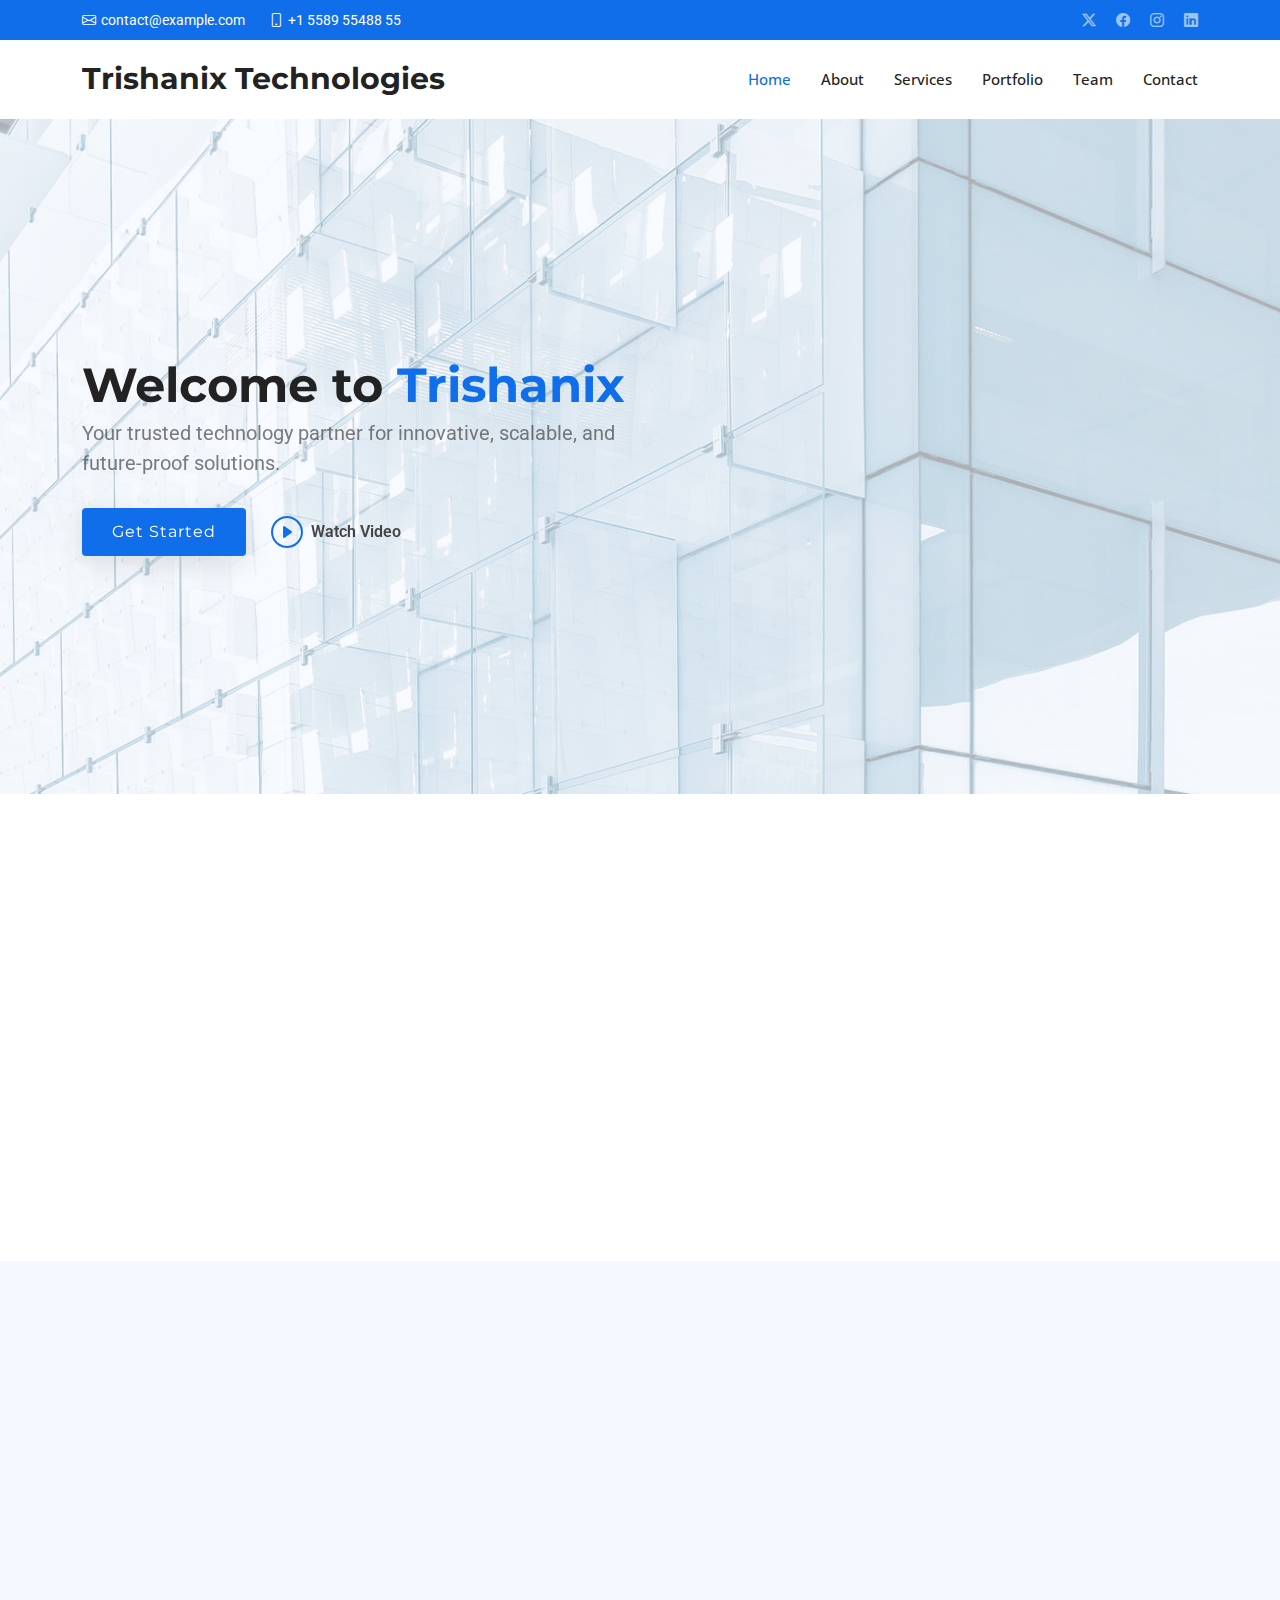
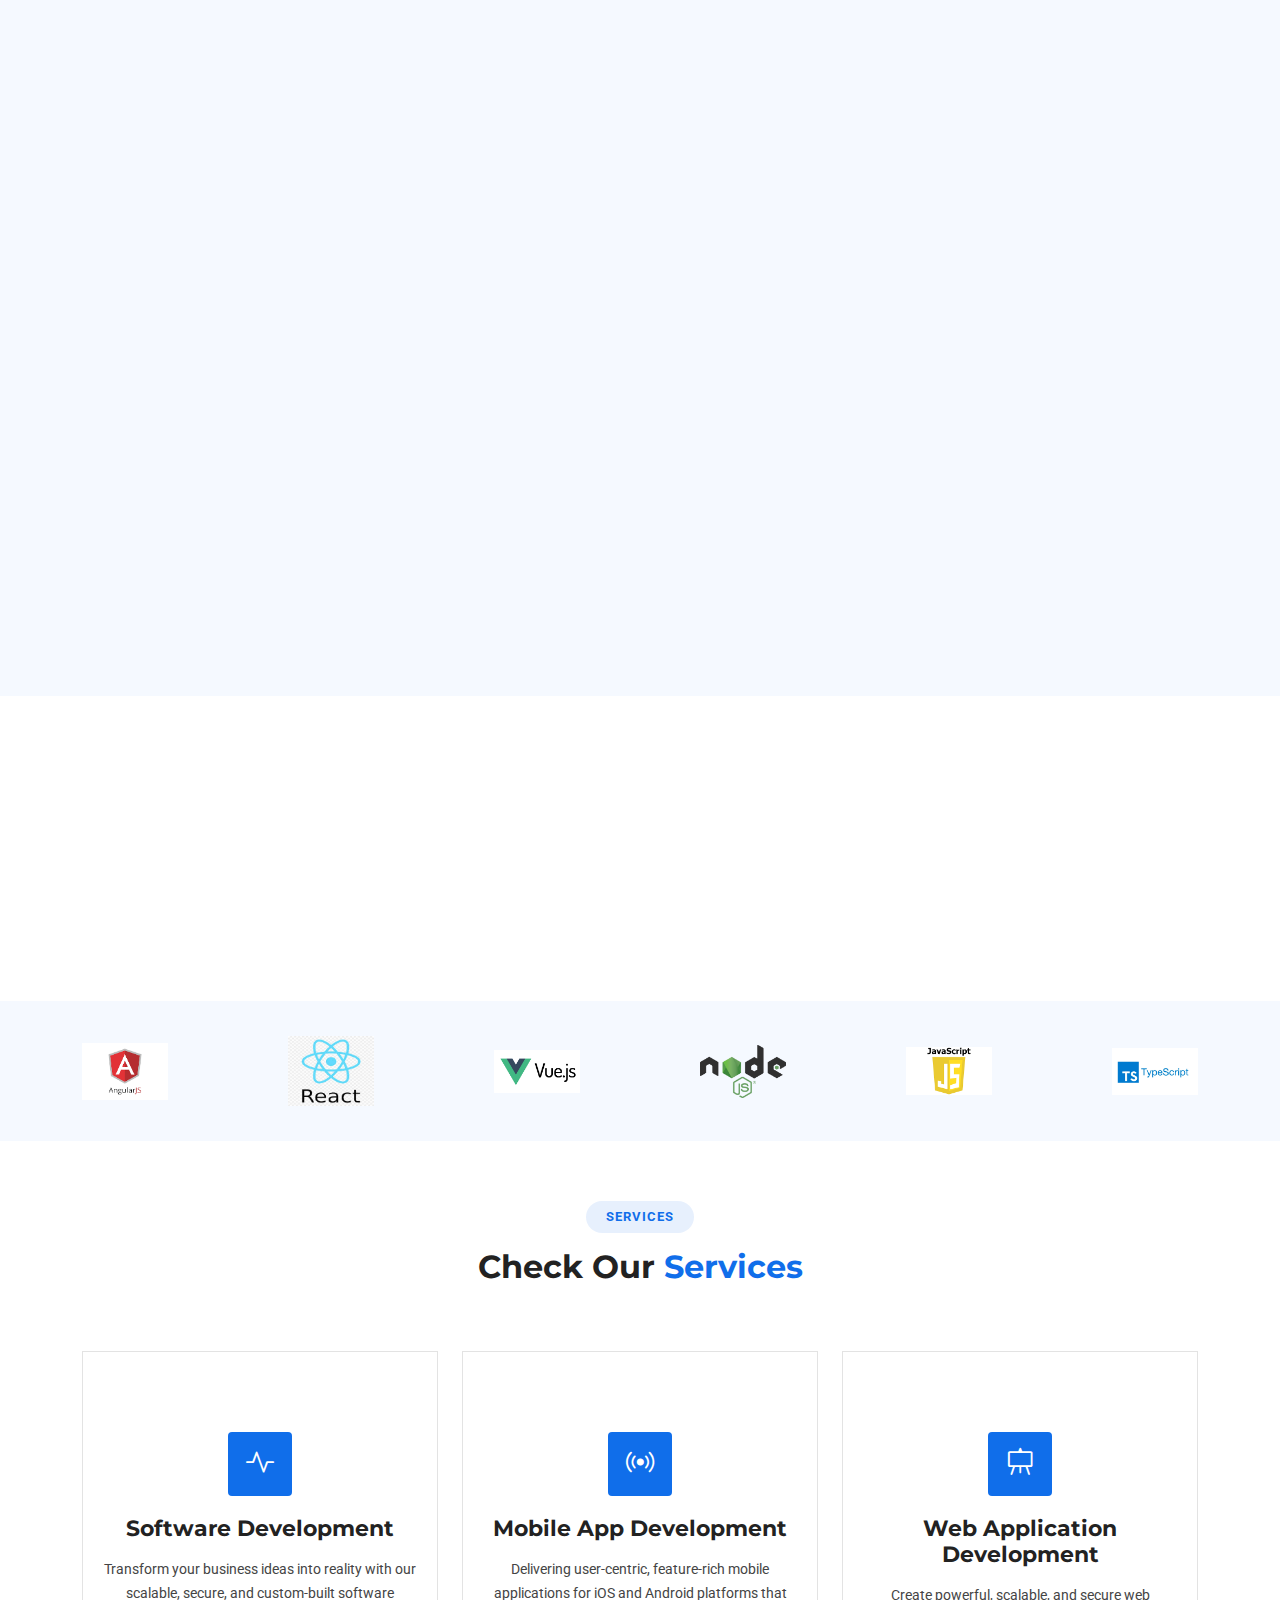
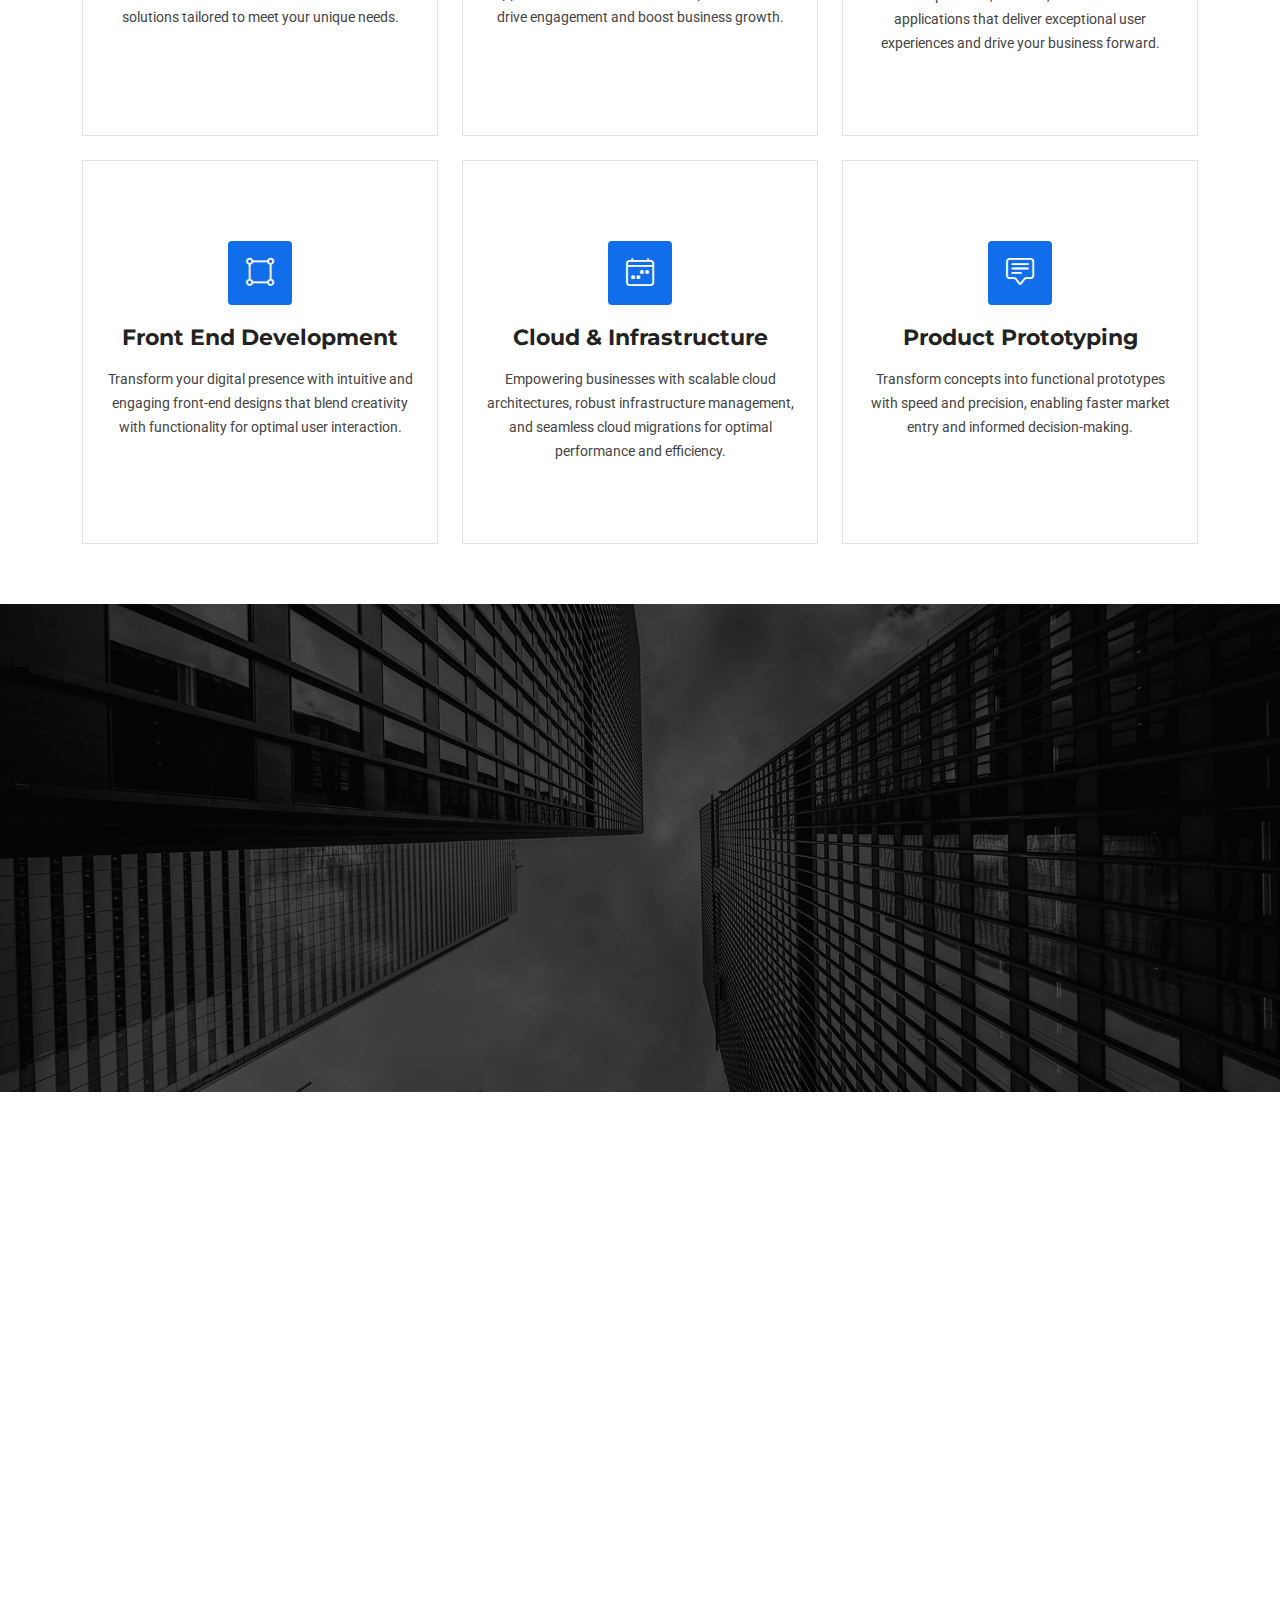
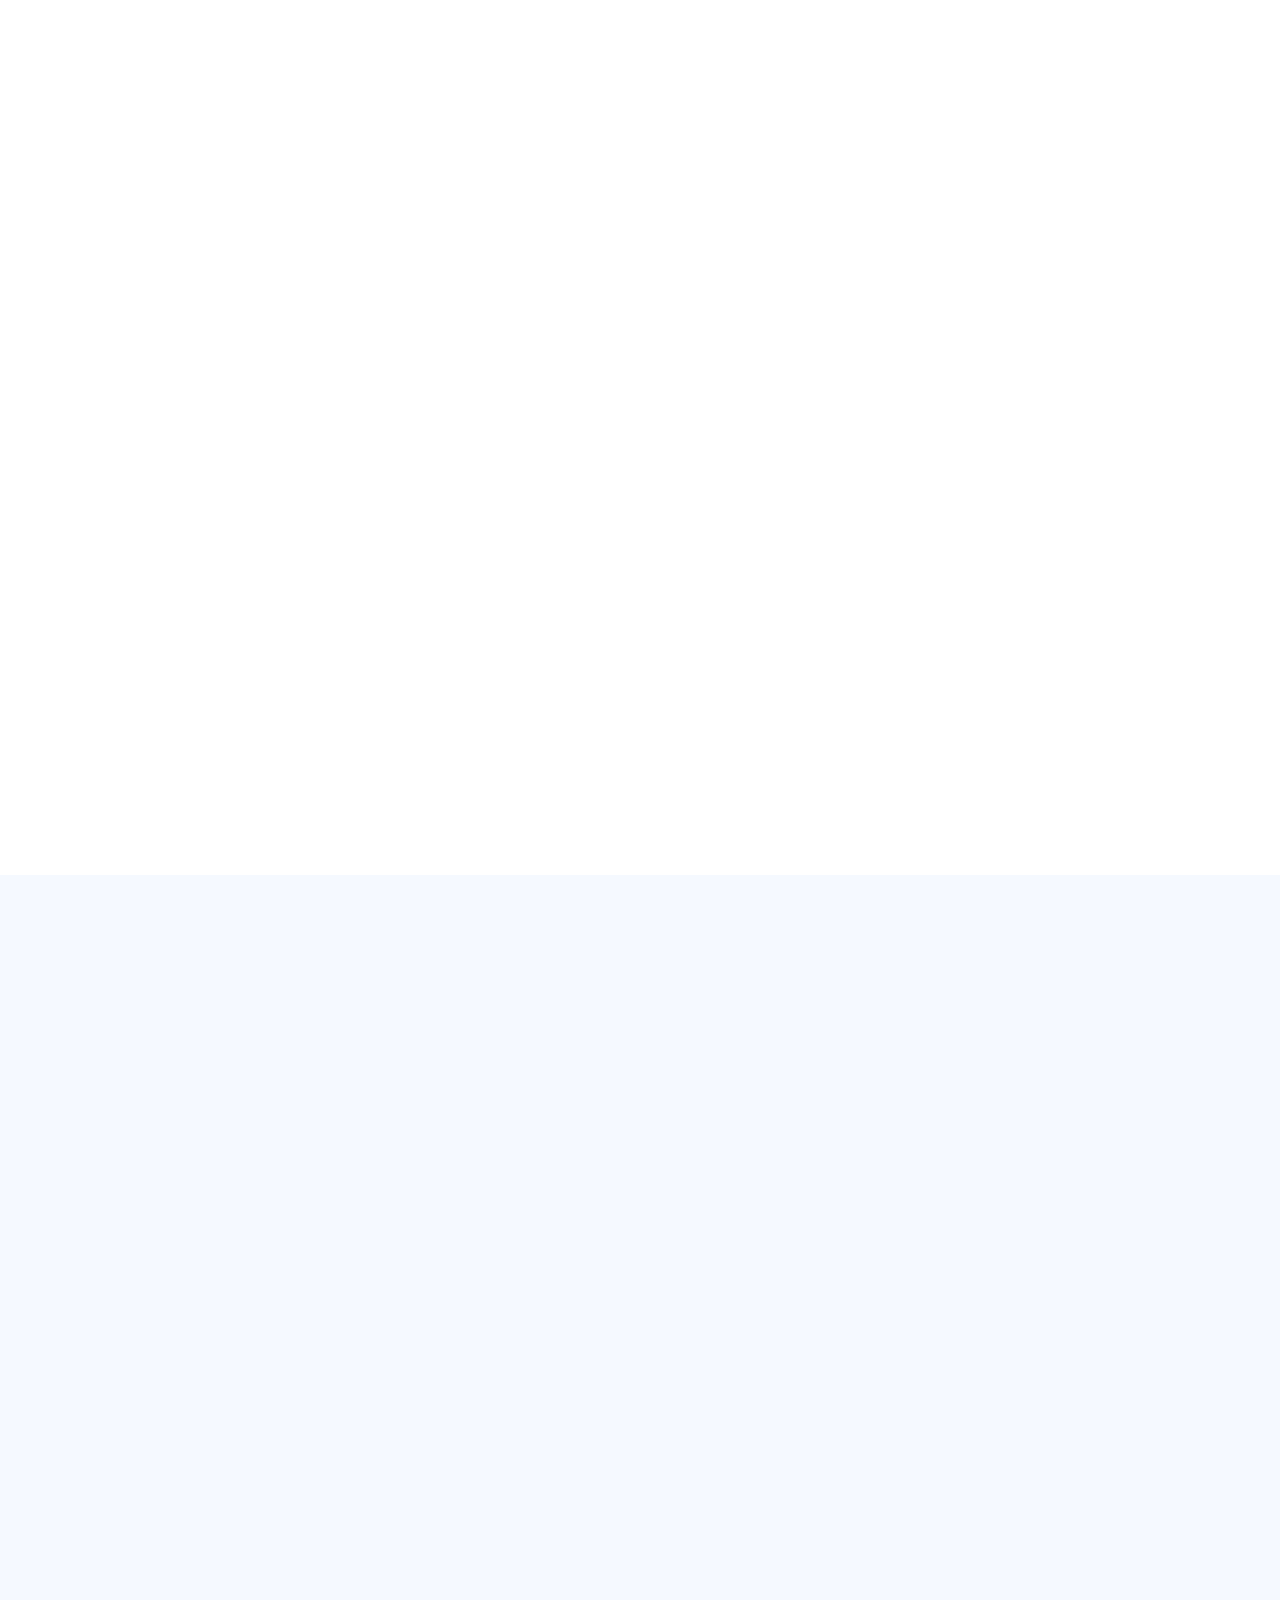
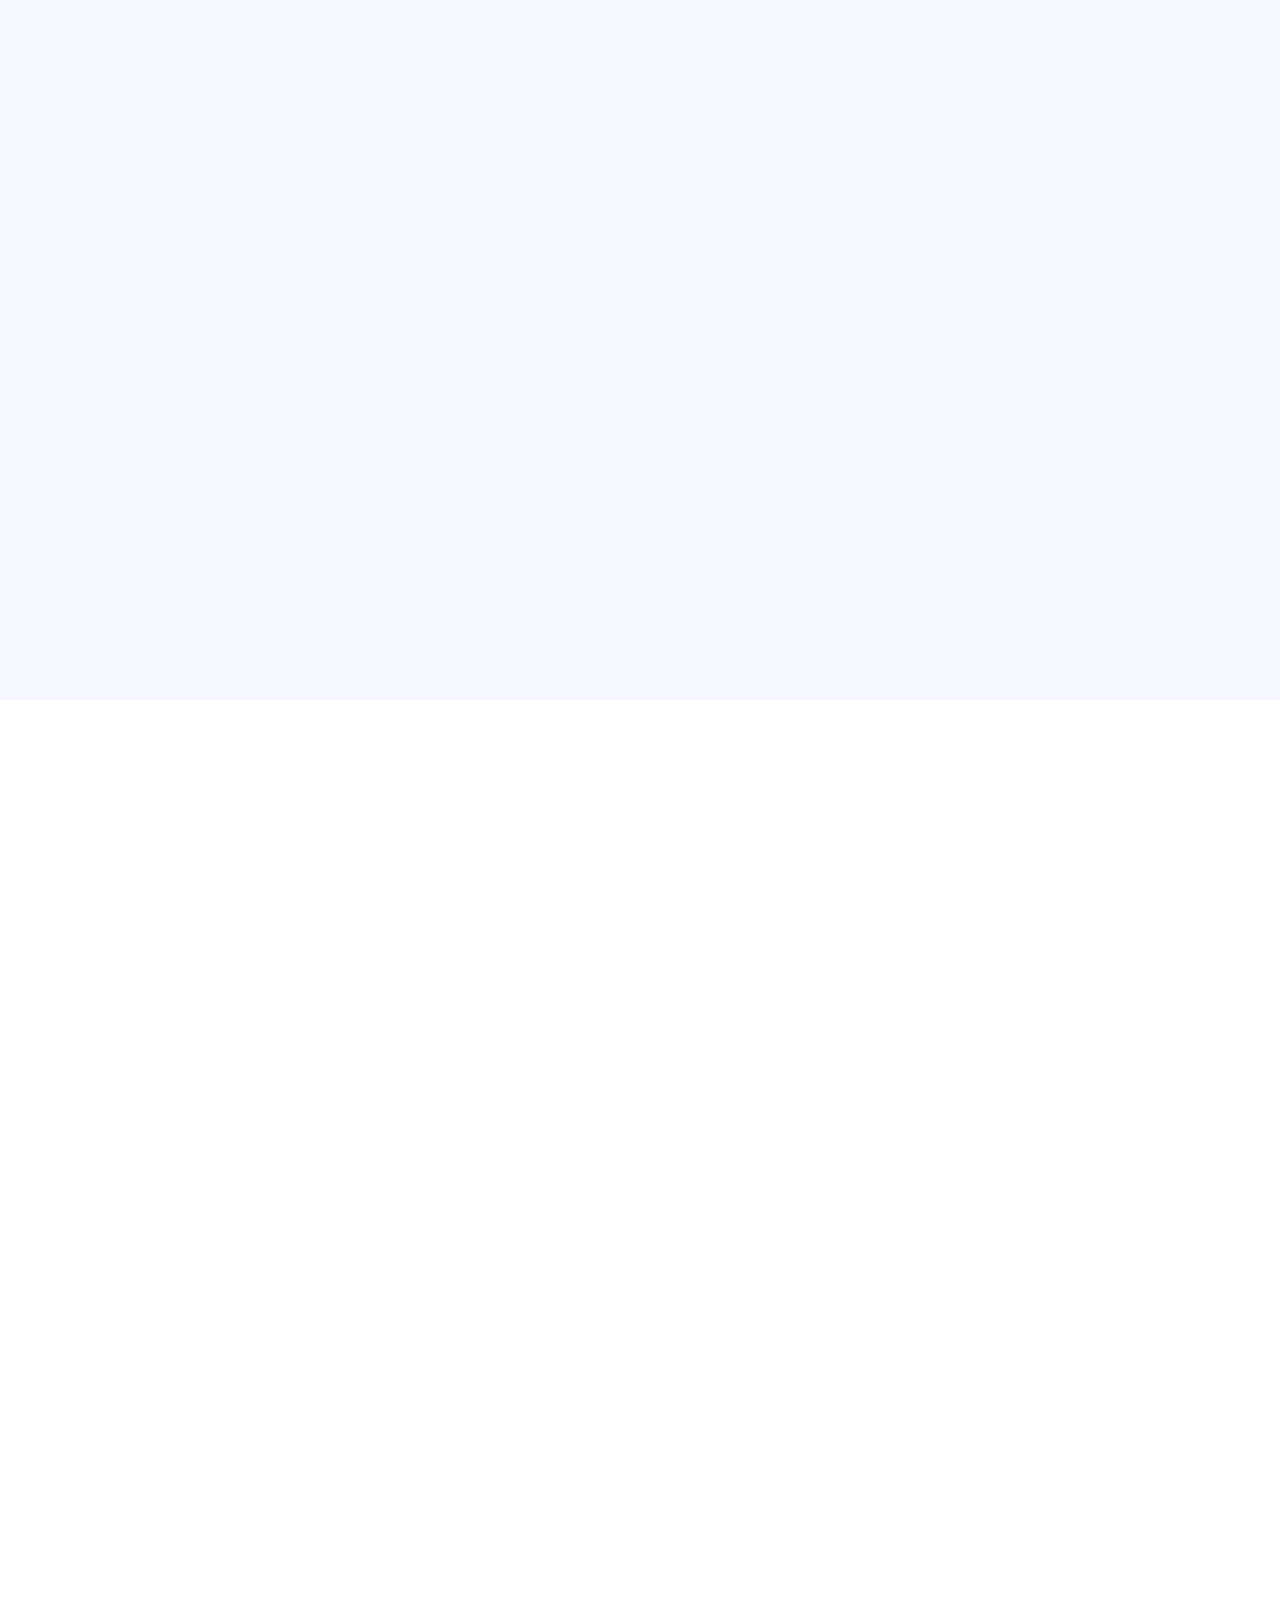
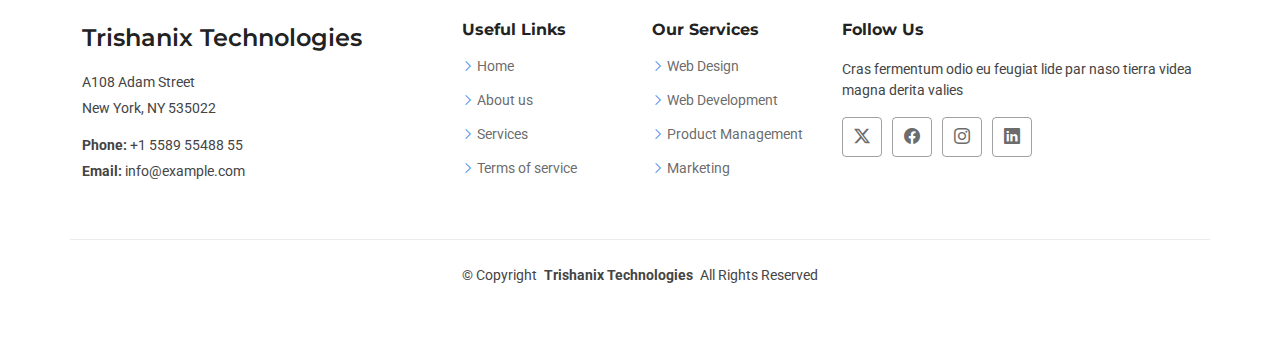
<file: index.html>
<!DOCTYPE html>
<html lang="en">

<head>
  <meta charset="utf-8">
  <meta content="width=device-width, initial-scale=1.0" name="viewport">
  <title>Index - Trishanix Technologies Bootstrap Template</title>
  <meta name="description" content="">
  <meta name="keywords" content="">

  <!-- Favicons -->
  <link href="assets/img/favicon.png" rel="icon">
  <link href="assets/img/apple-touch-icon.png" rel="apple-touch-icon">

  <!-- Fonts -->
  <link href="https://fonts.googleapis.com" rel="preconnect">
  <link href="https://fonts.gstatic.com" rel="preconnect" crossorigin>
  <link
    href="https://fonts.googleapis.com/css2?family=Roboto:ital,wght@0,100;0,300;0,400;0,500;0,700;0,900;1,100;1,300;1,400;1,500;1,700;1,900&family=Open+Sans:ital,wght@0,300;0,400;0,500;0,600;0,700;0,800;1,300;1,400;1,500;1,600;1,700;1,800&family=Montserrat:ital,wght@0,100;0,200;0,300;0,400;0,500;0,600;0,700;0,800;0,900;1,100;1,200;1,300;1,400;1,500;1,600;1,700;1,800;1,900&display=swap"
    rel="stylesheet">

  <!-- Vendor CSS Files -->
  <link href="assets/vendor/bootstrap/css/bootstrap.min.css" rel="stylesheet">
  <link href="assets/vendor/bootstrap-icons/bootstrap-icons.css" rel="stylesheet">
  <link href="assets/vendor/aos/aos.css" rel="stylesheet">
  <link href="assets/vendor/glightbox/css/glightbox.min.css" rel="stylesheet">
  <link href="assets/vendor/swiper/swiper-bundle.min.css" rel="stylesheet">

  <!-- Main CSS File -->
  <link href="assets/css/main.css" rel="stylesheet">

  <!-- =======================================================
  * Template Name: Trishanix Technologies
  * Template URL: https://bootstrapmade.com/Trishanix Technologies-bootstrap-business-template/
  * Updated: Aug 07 2024 with Bootstrap v5.3.3
  * Author: BootstrapMade.com
  * License: https://bootstrapmade.com/license/
  ======================================================== -->
</head>

<body class="index-page">

  <header id="header" class="header sticky-top">

    <div class="topbar d-flex align-items-center">
      <div class="container d-flex justify-content-center justify-content-md-between">
        <div class="contact-info d-flex align-items-center">
          <i class="bi bi-envelope d-flex align-items-center"><a
              href="mailto:contact@example.com">contact@example.com</a></i>
          <i class="bi bi-phone d-flex align-items-center ms-4"><span>+1 5589 55488 55</span></i>
        </div>
        <div class="social-links d-none d-md-flex align-items-center">
          <a href="#" class="twitter"><i class="bi bi-twitter-x"></i></a>
          <a href="#" class="facebook"><i class="bi bi-facebook"></i></a>
          <a href="#" class="instagram"><i class="bi bi-instagram"></i></a>
          <a href="#" class="linkedin"><i class="bi bi-linkedin"></i></a>
        </div>
      </div>
    </div><!-- End Top Bar -->

    <div class="branding d-flex align-items-cente">

      <div class="container position-relative d-flex align-items-center justify-content-between">
        <a href="index.html" class="logo d-flex align-items-center">
          <!-- Uncomment the line below if you also wish to use an image logo -->
          <!-- <img src="assets/img/logo.png" alt=""> -->
          <h1 class="sitename">Trishanix Technologies</h1>
        </a>

        <nav id="navmenu" class="navmenu">
          <ul>
            <li><a href="#hero" class="active">Home</a></li>
            <li><a href="#about">About</a></li>
            <li><a href="#services">Services</a></li>
            <li><a href="#portfolio">Portfolio</a></li>
            <li><a href="#team">Team</a></li>
            <!-- <li class="dropdown"><a href="#"><span>Dropdown</span> <i
                  class="bi bi-chevron-down toggle-dropdown"></i></a>
              <ul>
                <li><a href="#">Dropdown 1</a></li>
                <li class="dropdown"><a href="#"><span>Deep Dropdown</span> <i
                      class="bi bi-chevron-down toggle-dropdown"></i></a>
                  <ul>
                    <li><a href="#">Deep Dropdown 1</a></li>
                    <li><a href="#">Deep Dropdown 2</a></li>
                    <li><a href="#">Deep Dropdown 3</a></li>
                    <li><a href="#">Deep Dropdown 4</a></li>
                    <li><a href="#">Deep Dropdown 5</a></li>
                  </ul>
                </li>
                <li><a href="#">Dropdown 2</a></li>
                <li><a href="#">Dropdown 3</a></li>
                <li><a href="#">Dropdown 4</a></li>
              </ul>
            </li> -->
            <li><a href="#contact">Contact</a></li>
          </ul>
          <i class="mobile-nav-toggle d-xl-none bi bi-list"></i>
        </nav>

      </div>

    </div>

  </header>

  <main class="main">

    <!-- Hero Section -->
    <section id="hero" class="hero section light-background">

      <div class="container">
        <div class="row gy-4">
          <div class="col-lg-6 order-2 order-lg-1 d-flex flex-column justify-content-center" data-aos="zoom-out">
            <h1>Welcome to <span>Trishanix </span></h1>
            <p>Your trusted technology partner for innovative, scalable, and future-proof solutions.</p>
            <div class="d-flex">
              <a href="#about" class="btn-get-started">Get Started</a>
              <a href="https://www.youtube.com/watch?v=Y7f98aduVJ8"
                class="glightbox btn-watch-video d-flex align-items-center"><i class="bi bi-play-circle"></i><span>Watch
                  Video</span></a>
            </div>
          </div>
        </div>
      </div>

    </section><!-- /Hero Section -->

    <!-- Featured Services Section -->
    <section id="featured-services" class="featured-services section">

      <div class="container">

        <div class="row gy-4">

          <div class="col-xl-3 col-md-6 d-flex" data-aos="fade-up" data-aos-delay="1">
            <div class="service-item position-relative">
              <div class="icon"><i class="bi bi-activity icon"></i></div>
              <h4><a href="" class="stretched-link">Creativity</a></h4>
              <p>We inspire innovation through creative thinking, designing unique and tailored solutions that stand out
                in the digital landscape.</p>
            </div>
          </div><!-- End Service Item -->

          <div class="col-xl-3 col-md-6 d-flex" data-aos="fade-up" data-aos-delay="1">
            <div class="service-item position-relative">
              <div class="icon"><i class="bi bi-bounding-box-circles icon"></i></div>
              <h4><a href="" class="stretched-link">Critical Thinking</a></h4>
              <p>Our team applies critical thinking to analyze problems, explore alternatives, and deliver effective
                solutions that drive business growth and efficiency.</p>
            </div>
          </div><!-- End Service Item -->

          <div class="col-xl-3 col-md-6 d-flex" data-aos="fade-up" data-aos-delay="1">
            <div class="service-item position-relative">

              <div class="icon"><i class="bi bi-broadcast icon"></i></div>
              <h4><a href="" class="stretched-link">Communication</a></h4>
              <p>Clear and transparent communication is at the heart of our process, ensuring seamless collaboration and
                alignment with our clients throughout every project.</p>
            </div>
          </div><!-- End Service Item -->

          <div class="col-xl-3 col-md-6 d-flex" data-aos="fade-up" data-aos-delay="1">
            <div class="service-item position-relative">
              <div class="icon"><i class="bi bi-calendar4-week icon"></i></div>
              <h4><a href="" class="stretched-link">Collaboration</a></h4>
              <p>We believe in the power of teamwork, working together with clients and partners to achieve the best
                outcomes and create solutions that meet their business objectives.</p>
            </div>
          </div><!-- End Service Item -->

        </div>

      </div>

    </section><!-- /Featured Services Section -->

    <!-- About Section -->
    <section id="about" class="about section light-background">

      <!-- Section Title -->
      <div class="container section-title" data-aos="fade-up">
        <h2>About</h2>
        <p><span>Find Out More</span> <span class="description-title">About Us</span></p>
      </div><!-- End Section Title -->

      <div class="container">

        <div class="row gy-3">

          <div class="col-lg-6" data-aos="fade-up" data-aos-delay="1">
            <img src="assets/img/about.jpg" alt="" class="img-fluid">
          </div>

          <div class="col-lg-6 d-flex flex-column justify-content-center" data-aos="fade-up" data-aos-delay="1">
            <div class="about-content ps-0 ps-lg-3">

              <p class="fst-italic">
                We are a dynamic IT solutions provider specializing in software development, mobile app creation, cloud
                infrastructure, and cutting-edge web technologies. With over [Number of Years] of industry experience,
                our team of highly skilled developers, designers, and tech enthusiasts is committed to delivering
                scalable, secure, and innovative solutions that empower businesses to thrive in the digital age.
              </p>
              <h3>Why Choose Us?.</h3>
              <ul>
                <li>
                  <i class="bi bi-fullscreen-exit"></i>
                  <div>
                    <h4>Innovative Solutions</h4>
                    <p>We blend creativity with cutting-edge technology.</p>
                  </div>
                </li>
                <li>
                  <i class="bi bi-fullscreen-exit"></i>
                  <div>
                    <h4>Tailored Approach</h4>
                    <p>Every project is unique, and so is our strategy</p>
                  </div>
                </li>
                <li>
                  <i class="bi bi-fullscreen-exit"></i>
                  <div>
                    <h4>Commitment to Excellence</h4>
                    <p>We prioritize quality, scalability, and performance.</p>
                  </div>
                </li>
                <li>
                  <i class="bi bi-fullscreen-exit"></i>
                  <div>
                    <h4>Global Experience</h4>
                    <p>Serving clients from various industries around the world.</p>
                  </div>
                </li>
              </ul>
              <p>
                Our core expertise spans custom software development, mobile and web applications, front-end and cloud
                solutions, and product prototyping, tailored to meet the unique needs of startups, SMEs, and large
                enterprises across various industries. We embrace the latest technologies, agile methodologies, and a
                client-centric approach to ensure your projects succeed from concept to completion.
              </p>
            </div>

          </div>
        </div>

      </div>

    </section><!-- /About Section -->


    <!-- Stats Section -->
    <section id="stats" class="stats section">

      <div class="container" data-aos="fade-up" data-aos-delay="1">

        <div class="row gy-4">

          <div class="col-lg-3 col-md-6 d-flex flex-column align-items-center">
            <i class="bi bi-emoji-smile"></i>
            <div class="stats-item">
              <span data-purecounter-start="0" data-purecounter-end="232" data-purecounter-duration="1"
                class="purecounter"></span>
              <p>Happy Clients</p>
            </div>
          </div><!-- End Stats Item -->

          <div class="col-lg-3 col-md-6 d-flex flex-column align-items-center">
            <i class="bi bi-journal-richtext"></i>
            <div class="stats-item">
              <span data-purecounter-start="0" data-purecounter-end="521" data-purecounter-duration="1"
                class="purecounter"></span>
              <p>Projects</p>
            </div>
          </div><!-- End Stats Item -->

          <div class="col-lg-3 col-md-6 d-flex flex-column align-items-center">
            <i class="bi bi-headset"></i>
            <div class="stats-item">
              <span data-purecounter-start="0" data-purecounter-end="1463" data-purecounter-duration="1"
                class="purecounter"></span>
              <p>Hours Of Support</p>
            </div>
          </div><!-- End Stats Item -->

          <div class="col-lg-3 col-md-6 d-flex flex-column align-items-center">
            <i class="bi bi-people"></i>
            <div class="stats-item">
              <span data-purecounter-start="0" data-purecounter-end="15" data-purecounter-duration="1"
                class="purecounter"></span>
              <p>Hard Workers</p>
            </div>
          </div><!-- End Stats Item -->

        </div>

      </div>

    </section><!-- /Stats Section -->

    <!-- Clients Section -->
    <section id="clients" class="clients section light-background">

      <div class="container">

        <div class="swiper init-swiper">
          <script type="application/json" class="swiper-config">
            {
              "loop": true,
              "speed": 600,
              "autoplay": {
                "delay": 5000
              },
              "slidesPerView": "auto",
              "pagination": {
                "el": ".swiper-pagination",
                "type": "bullets",
                "clickable": true
              },
              "breakpoints": {
                "320": {
                  "slidesPerView": 2,
                  "spaceBetween": 40
                },
                "480": {
                  "slidesPerView": 3,
                  "spaceBetween": 60
                },
                "640": {
                  "slidesPerView": 4,
                  "spaceBetween": 80
                },
                "992": {
                  "slidesPerView": 6,
                  "spaceBetween": 120
                }
              }
            }
          </script>
          <div class="swiper-wrapper align-items-center">
            <div class="swiper-slide"><img src="assets/img/technologies/angular.png" class="img-fluid" alt="Angular JS">
            </div>
            <div class="swiper-slide"><img src="assets/img/technologies/reactjs.jpg" class="img-fluid" alt="React JS">
            </div>
            <div class="swiper-slide"><img src="assets/img/technologies/vue.png" class="img-fluid" alt="Vue JS"></div>
            <div class="swiper-slide"><img src="assets/img/technologies/nodejs.png" class="img-fluid" alt="Node JS">
            </div>
            <div class="swiper-slide"><img src="assets/img/technologies/javascript.png" class="img-fluid"
                alt="Javascript">
            </div>
            <div class="swiper-slide"><img src="assets/img/technologies/typescript.png" class="img-fluid"
                alt="Typescript">
            </div>
            <div class="swiper-slide"><img src="assets/img/technologies/php.png" class="img-fluid" alt="PHP"></div>
            <div class="swiper-slide"><img src="assets/img/technologies/mongodb.png" class="img-fluid" alt="Mongodb">
            </div>
            <div class="swiper-slide"><img src="assets/img/technologies/aws.png" class="img-fluid" alt="AWS"></div>
            <div class="swiper-slide"><img src="assets/img/technologies/laravel.png" class="img-fluid" alt="laravel">
            </div>
            <div class="swiper-slide"><img src="assets/img/technologies/mysql.png" class="img-fluid"
                alt="Mysql Database"></div>
            <div class="swiper-slide"><img src="assets/img/technologies/docker.png" class="img-fluid" alt="Docker">
            </div>
            <div class="swiper-slide"><img src="assets/img/technologies/postgresql.png" class="img-fluid"
                alt="Postgresql"></div>
            <div class="swiper-slide"><img src="assets/img/technologies/kafka.png" class="img-fluid" alt="Postgresql">
            </div>
            <div class="swiper-slide"><img src="assets/img/technologies/rabitmq.png" class="img-fluid" alt="Postgresql">
            </div>
          </div>

        </div>
      </div>

      </div>

    </section><!-- /Clients Section -->

    <!-- Services Section -->
    <section id="services" class="services section">

      <!-- Section Title -->
      <div class="container section-title">
        <h2>Services</h2>
        <p><span>Check Our</span> <span class="description-title">Services</span></p>
      </div><!-- End Section Title -->

      <div class="container">

        <div class="row gy-4">

          <div class="col-lg-4 col-md-6">
            <div class="service-item position-relative">
              <div class="icon">
                <i class="bi bi-activity"></i>
              </div>
              <a href="#" class="stretched-link">
                <h3>Software Development</h3>
              </a>
              <p>Transform your business ideas into reality with our scalable, secure, and custom-built software
                solutions tailored to meet your unique needs.</p>
            </div>
          </div><!-- End Service Item -->

          <div class="col-lg-4 col-md-6">
            <div class="service-item position-relative">
              <div class="icon">
                <i class="bi bi-broadcast"></i>
              </div>
              <a href="#" class="stretched-link">
                <h3>Mobile App Development</h3>
              </a>
              <p>Delivering user-centric, feature-rich mobile applications for iOS and Android platforms that drive
                engagement and boost business growth.</p>
            </div>
          </div><!-- End Service Item -->

          <div class="col-lg-4 col-md-6">
            <div class="service-item position-relative">
              <div class="icon">
                <i class="bi bi-easel"></i>
              </div>
              <a href="#" class="stretched-link">
                <h3>Web Application Development</h3>
              </a>
              <p>Create powerful, scalable, and secure web applications that deliver exceptional user experiences and
                drive your business forward.</p>
            </div>
          </div><!-- End Service Item -->

          <div class="col-lg-4 col-md-6">
            <div class="service-item position-relative">
              <div class="icon">
                <i class="bi bi-bounding-box-circles"></i>
              </div>
              <a href="#" class="stretched-link">
                <h3>Front End Development</h3>
              </a>
              <p>Transform your digital presence with intuitive and engaging front-end designs that blend creativity
                with functionality for optimal user interaction.</p>
              <a href="#" class="stretched-link"></a>
            </div>
          </div><!-- End Service Item -->

          <div class="col-lg-4 col-md-6">
            <div class="service-item position-relative">
              <div class="icon">
                <i class="bi bi-calendar4-week"></i>
              </div>
              <a href="#" class="stretched-link">
                <h3>Cloud & Infrastructure</h3>
              </a>
              <p>Empowering businesses with scalable cloud architectures, robust infrastructure management, and seamless
                cloud migrations for optimal performance and efficiency.</p>
              <a href="#" class="stretched-link"></a>
            </div>
          </div><!-- End Service Item -->

          <div class="col-lg-4 col-md-6">
            <div class="service-item position-relative">
              <div class="icon">
                <i class="bi bi-chat-square-text"></i>
              </div>
              <a href="#" class="stretched-link">
                <h3>Product Prototyping</h3>
              </a>
              <p>Transform concepts into functional prototypes with speed and precision, enabling faster market entry
                and informed decision-making.</p>
              <a href="#" class="stretched-link"></a>
            </div>
          </div><!-- End Service Item -->

        </div>

      </div>

    </section><!-- /Services Section -->

    <!-- Testimonials Section -->
    <section id="testimonials" class="testimonials section dark-background">

      <img src="assets/img/testimonials-bg.jpg" class="testimonials-bg" alt="">

      <div class="container" data-aos="fade-up" data-aos-delay="1">

        <div class="swiper init-swiper">
          <script type="application/json" class="swiper-config">
            {
              "loop": true,
              "speed": 600,
              "autoplay": {
                "delay": 5000
              },
              "slidesPerView": "auto",
              "pagination": {
                "el": ".swiper-pagination",
                "type": "bullets",
                "clickable": true
              }
            }
          </script>
          <div class="swiper-wrapper">

            <div class="swiper-slide">
              <div class="testimonial-item">
                <img src="assets/img/testimonials/testimonials-1.jpg" class="testimonial-img" alt="">
                <h3>Saul Goodman</h3>
                <h4>Ceo &amp; Founder</h4>
                <div class="stars">
                  <i class="bi bi-star-fill"></i><i class="bi bi-star-fill"></i><i class="bi bi-star-fill"></i><i
                    class="bi bi-star-fill"></i><i class="bi bi-star-fill"></i>
                </div>
                <p>
                  <i class="bi bi-quote quote-icon-left"></i>
                  <span>Proin iaculis purus consequat sem cure digni ssim donec porttitora entum suscipit rhoncus.
                    Accusantium quam, ultricies eget id, aliquam eget nibh et. Maecen aliquam, risus at semper.</span>
                  <i class="bi bi-quote quote-icon-right"></i>
                </p>
              </div>
            </div><!-- End testimonial item -->

            <div class="swiper-slide">
              <div class="testimonial-item">
                <img src="assets/img/testimonials/testimonials-2.jpg" class="testimonial-img" alt="">
                <h3>Sara Wilsson</h3>
                <h4>Designer</h4>
                <div class="stars">
                  <i class="bi bi-star-fill"></i><i class="bi bi-star-fill"></i><i class="bi bi-star-fill"></i><i
                    class="bi bi-star-fill"></i><i class="bi bi-star-fill"></i>
                </div>
                <p>
                  <i class="bi bi-quote quote-icon-left"></i>
                  <span>Export tempor illum tamen malis malis eram quae irure esse labore quem cillum quid cillum eram
                    malis quorum velit fore eram velit sunt aliqua noster fugiat irure amet legam anim culpa.</span>
                  <i class="bi bi-quote quote-icon-right"></i>
                </p>
              </div>
            </div><!-- End testimonial item -->

            <div class="swiper-slide">
              <div class="testimonial-item">
                <img src="assets/img/testimonials/testimonials-3.jpg" class="testimonial-img" alt="">
                <h3>Jena Karlis</h3>
                <h4>Store Owner</h4>
                <div class="stars">
                  <i class="bi bi-star-fill"></i><i class="bi bi-star-fill"></i><i class="bi bi-star-fill"></i><i
                    class="bi bi-star-fill"></i><i class="bi bi-star-fill"></i>
                </div>
                <p>
                  <i class="bi bi-quote quote-icon-left"></i>
                  <span>Enim nisi quem export duis labore cillum quae magna enim sint quorum nulla quem veniam duis
                    minim tempor labore quem eram duis noster aute amet eram fore quis sint minim.</span>
                  <i class="bi bi-quote quote-icon-right"></i>
                </p>
              </div>
            </div><!-- End testimonial item -->

            <div class="swiper-slide">
              <div class="testimonial-item">
                <img src="assets/img/testimonials/testimonials-4.jpg" class="testimonial-img" alt="">
                <h3>Matt Brandon</h3>
                <h4>Freelancer</h4>
                <div class="stars">
                  <i class="bi bi-star-fill"></i><i class="bi bi-star-fill"></i><i class="bi bi-star-fill"></i><i
                    class="bi bi-star-fill"></i><i class="bi bi-star-fill"></i>
                </div>
                <p>
                  <i class="bi bi-quote quote-icon-left"></i>
                  <span>Fugiat enim eram quae cillum dolore dolor amet nulla culpa multos export minim fugiat minim
                    velit minim dolor enim duis veniam ipsum anim magna sunt elit fore quem dolore labore illum
                    veniam.</span>
                  <i class="bi bi-quote quote-icon-right"></i>
                </p>
              </div>
            </div><!-- End testimonial item -->

            <div class="swiper-slide">
              <div class="testimonial-item">
                <img src="assets/img/testimonials/testimonials-5.jpg" class="testimonial-img" alt="">
                <h3>John Larson</h3>
                <h4>Entrepreneur</h4>
                <div class="stars">
                  <i class="bi bi-star-fill"></i><i class="bi bi-star-fill"></i><i class="bi bi-star-fill"></i><i
                    class="bi bi-star-fill"></i><i class="bi bi-star-fill"></i>
                </div>
                <p>
                  <i class="bi bi-quote quote-icon-left"></i>
                  <span>Quis quorum aliqua sint quem legam fore sunt eram irure aliqua veniam tempor noster veniam enim
                    culpa labore duis sunt culpa nulla illum cillum fugiat legam esse veniam culpa fore nisi cillum
                    quid.</span>
                  <i class="bi bi-quote quote-icon-right"></i>
                </p>
              </div>
            </div><!-- End testimonial item -->

          </div>
          <div class="swiper-pagination"></div>
        </div>

      </div>

    </section><!-- /Testimonials Section -->

    <!-- Portfolio Section -->
    <section id="portfolio" class="portfolio section">

      <!-- Section Title -->
      <div class="container section-title" data-aos="fade-up">
        <h2>Portfolio</h2>
        <p><span>Check Our&nbsp;</span> <span class="description-title">Portfolio</span></p>
      </div><!-- End Section Title -->

      <div class="container">

        <div class="isotope-layout" data-default-filter="*" data-layout="masonry" data-sort="original-order">

          <ul class="portfolio-filters isotope-filters" data-aos="fade-up" data-aos-delay="1">
            <li data-filter="*" class="filter-active">All</li>
            <li data-filter=".filter-app">App</li>
            <li data-filter=".filter-product">Card</li>
            <li data-filter=".filter-branding">Web</li>
          </ul><!-- End Portfolio Filters -->

          <div class="row gy-4 isotope-container" data-aos="fade-up" data-aos-delay="1">

            <div class="col-lg-4 col-md-6 portfolio-item isotope-item filter-app">
              <img src="assets/img/masonry-portfolio/masonry-portfolio-1.jpg" class="img-fluid" alt="">
              <div class="portfolio-info">
                <h4>App 1</h4>
                <p>Lorem ipsum, dolor sit</p>
                <a href="assets/img/masonry-portfolio/masonry-portfolio-1.jpg" title="App 1"
                  data-gallery="portfolio-gallery-app" class="glightbox preview-link"><i class="bi bi-zoom-in"></i></a>
                <a href="portfolio-details.html" title="More Details" class="details-link"><i
                    class="bi bi-link-45deg"></i></a>
              </div>
            </div><!-- End Portfolio Item -->

            <div class="col-lg-4 col-md-6 portfolio-item isotope-item filter-product">
              <img src="assets/img/masonry-portfolio/masonry-portfolio-2.jpg" class="img-fluid" alt="">
              <div class="portfolio-info">
                <h4>Product 1</h4>
                <p>Lorem ipsum, dolor sit</p>
                <a href="assets/img/masonry-portfolio/masonry-portfolio-2.jpg" title="Product 1"
                  data-gallery="portfolio-gallery-product" class="glightbox preview-link"><i
                    class="bi bi-zoom-in"></i></a>
                <a href="portfolio-details.html" title="More Details" class="details-link"><i
                    class="bi bi-link-45deg"></i></a>
              </div>
            </div><!-- End Portfolio Item -->

            <div class="col-lg-4 col-md-6 portfolio-item isotope-item filter-branding">
              <img src="assets/img/masonry-portfolio/masonry-portfolio-3.jpg" class="img-fluid" alt="">
              <div class="portfolio-info">
                <h4>Branding 1</h4>
                <p>Lorem ipsum, dolor sit</p>
                <a href="assets/img/masonry-portfolio/masonry-portfolio-3.jpg" title="Branding 1"
                  data-gallery="portfolio-gallery-branding" class="glightbox preview-link"><i
                    class="bi bi-zoom-in"></i></a>
                <a href="portfolio-details.html" title="More Details" class="details-link"><i
                    class="bi bi-link-45deg"></i></a>
              </div>
            </div><!-- End Portfolio Item -->

            <div class="col-lg-4 col-md-6 portfolio-item isotope-item filter-app">
              <img src="assets/img/masonry-portfolio/masonry-portfolio-4.jpg" class="img-fluid" alt="">
              <div class="portfolio-info">
                <h4>App 2</h4>
                <p>Lorem ipsum, dolor sit</p>
                <a href="assets/img/masonry-portfolio/masonry-portfolio-4.jpg" title="App 2"
                  data-gallery="portfolio-gallery-app" class="glightbox preview-link"><i class="bi bi-zoom-in"></i></a>
                <a href="portfolio-details.html" title="More Details" class="details-link"><i
                    class="bi bi-link-45deg"></i></a>
              </div>
            </div><!-- End Portfolio Item -->

            <div class="col-lg-4 col-md-6 portfolio-item isotope-item filter-product">
              <img src="assets/img/masonry-portfolio/masonry-portfolio-5.jpg" class="img-fluid" alt="">
              <div class="portfolio-info">
                <h4>Product 2</h4>
                <p>Lorem ipsum, dolor sit</p>
                <a href="assets/img/masonry-portfolio/masonry-portfolio-5.jpg" title="Product 2"
                  data-gallery="portfolio-gallery-product" class="glightbox preview-link"><i
                    class="bi bi-zoom-in"></i></a>
                <a href="portfolio-details.html" title="More Details" class="details-link"><i
                    class="bi bi-link-45deg"></i></a>
              </div>
            </div><!-- End Portfolio Item -->

            <div class="col-lg-4 col-md-6 portfolio-item isotope-item filter-branding">
              <img src="assets/img/masonry-portfolio/masonry-portfolio-6.jpg" class="img-fluid" alt="">
              <div class="portfolio-info">
                <h4>Branding 2</h4>
                <p>Lorem ipsum, dolor sit</p>
                <a href="assets/img/masonry-portfolio/masonry-portfolio-6.jpg" title="Branding 2"
                  data-gallery="portfolio-gallery-branding" class="glightbox preview-link"><i
                    class="bi bi-zoom-in"></i></a>
                <a href="portfolio-details.html" title="More Details" class="details-link"><i
                    class="bi bi-link-45deg"></i></a>
              </div>
            </div><!-- End Portfolio Item -->

            <div class="col-lg-4 col-md-6 portfolio-item isotope-item filter-app">
              <img src="assets/img/masonry-portfolio/masonry-portfolio-7.jpg" class="img-fluid" alt="">
              <div class="portfolio-info">
                <h4>App 3</h4>
                <p>Lorem ipsum, dolor sit</p>
                <a href="assets/img/masonry-portfolio/masonry-portfolio-7.jpg" title="App 3"
                  data-gallery="portfolio-gallery-app" class="glightbox preview-link"><i class="bi bi-zoom-in"></i></a>
                <a href="portfolio-details.html" title="More Details" class="details-link"><i
                    class="bi bi-link-45deg"></i></a>
              </div>
            </div><!-- End Portfolio Item -->

            <div class="col-lg-4 col-md-6 portfolio-item isotope-item filter-product">
              <img src="assets/img/masonry-portfolio/masonry-portfolio-8.jpg" class="img-fluid" alt="">
              <div class="portfolio-info">
                <h4>Product 3</h4>
                <p>Lorem ipsum, dolor sit</p>
                <a href="assets/img/masonry-portfolio/masonry-portfolio-8.jpg" title="Product 3"
                  data-gallery="portfolio-gallery-product" class="glightbox preview-link"><i
                    class="bi bi-zoom-in"></i></a>
                <a href="portfolio-details.html" title="More Details" class="details-link"><i
                    class="bi bi-link-45deg"></i></a>
              </div>
            </div><!-- End Portfolio Item -->

            <div class="col-lg-4 col-md-6 portfolio-item isotope-item filter-branding">
              <img src="assets/img/masonry-portfolio/masonry-portfolio-9.jpg" class="img-fluid" alt="">
              <div class="portfolio-info">
                <h4>Branding 3</h4>
                <p>Lorem ipsum, dolor sit</p>
                <a href="assets/img/masonry-portfolio/masonry-portfolio-9.jpg" title="Branding 2"
                  data-gallery="portfolio-gallery-branding" class="glightbox preview-link"><i
                    class="bi bi-zoom-in"></i></a>
                <a href="portfolio-details.html" title="More Details" class="details-link"><i
                    class="bi bi-link-45deg"></i></a>
              </div>
            </div><!-- End Portfolio Item -->

          </div><!-- End Portfolio Container -->

        </div>

      </div>

    </section><!-- /Portfolio Section -->

    <!-- Team Section -->
    <section id="team" class="team section light-background">

      <!-- Section Title -->
      <div class="container section-title" data-aos="fade-up">
        <h2>Team</h2>
        <p><span>Our Hardworking</span> <span class="description-title">Team</span></p>
      </div><!-- End Section Title -->

      <div class="container">

        <div class="row gy-4">

          <div class="col-lg-3 col-md-6 d-flex align-items-stretch" data-aos="fade-up" data-aos-delay="1">
            <div class="team-member">
              <div class="member-img">
                <img src="assets/img/team/team-1.jpg" class="img-fluid" alt="">
                <div class="social">
                  <a href=""><i class="bi bi-twitter-x"></i></a>
                  <a href=""><i class="bi bi-facebook"></i></a>
                  <a href=""><i class="bi bi-instagram"></i></a>
                  <a href=""><i class="bi bi-linkedin"></i></a>
                </div>
              </div>
              <div class="member-info">
                <h4>Walter White</h4>
                <span>Chief Executive Officer</span>
              </div>
            </div>
          </div><!-- End Team Member -->

          <div class="col-lg-3 col-md-6 d-flex align-items-stretch" data-aos="fade-up" data-aos-delay="1">
            <div class="team-member">
              <div class="member-img">
                <img src="assets/img/team/team-2.jpg" class="img-fluid" alt="">
                <div class="social">
                  <a href=""><i class="bi bi-twitter-x"></i></a>
                  <a href=""><i class="bi bi-facebook"></i></a>
                  <a href=""><i class="bi bi-instagram"></i></a>
                  <a href=""><i class="bi bi-linkedin"></i></a>
                </div>
              </div>
              <div class="member-info">
                <h4>Sarah Jhonson</h4>
                <span>Product Manager</span>
              </div>
            </div>
          </div><!-- End Team Member -->

          <div class="col-lg-3 col-md-6 d-flex align-items-stretch" data-aos="fade-up" data-aos-delay="1">
            <div class="team-member">
              <div class="member-img">
                <img src="assets/img/team/team-3.jpg" class="img-fluid" alt="">
                <div class="social">
                  <a href=""><i class="bi bi-twitter-x"></i></a>
                  <a href=""><i class="bi bi-facebook"></i></a>
                  <a href=""><i class="bi bi-instagram"></i></a>
                  <a href=""><i class="bi bi-linkedin"></i></a>
                </div>
              </div>
              <div class="member-info">
                <h4>William Anderson</h4>
                <span>CTO</span>
              </div>
            </div>
          </div><!-- End Team Member -->

          <div class="col-lg-3 col-md-6 d-flex align-items-stretch" data-aos="fade-up" data-aos-delay="1">
            <div class="team-member">
              <div class="member-img">
                <img src="assets/img/team/team-4.jpg" class="img-fluid" alt="">
                <div class="social">
                  <a href=""><i class="bi bi-twitter-x"></i></a>
                  <a href=""><i class="bi bi-facebook"></i></a>
                  <a href=""><i class="bi bi-instagram"></i></a>
                  <a href=""><i class="bi bi-linkedin"></i></a>
                </div>
              </div>
              <div class="member-info">
                <h4>Amanda Jepson</h4>
                <span>Accountant</span>
              </div>
            </div>
          </div><!-- End Team Member -->

        </div>

      </div>

    </section><!-- /Team Section -->



    <!-- Faq Section -->
    <section id="faq" class="faq section light-background">

      <!-- Section Title -->
      <div class="container section-title" data-aos="fade-up">
        <h2>F.A.Q</h2>
        <p><span>Frequently Asked</span> <span class="description-title">Questions</span></p>
      </div><!-- End Section Title -->

      <div class="container">

        <div class="row justify-content-center">

          <div class="col-lg-10" data-aos="fade-up" data-aos-delay="1">

            <div class="faq-container">

              <div class="faq-item faq-active">
                <h3>Non consectetur a erat nam at lectus urna duis?</h3>
                <div class="faq-content">
                  <p>Feugiat pretium nibh ipsum consequat. Tempus iaculis urna id volutpat lacus laoreet non curabitur
                    gravida. Venenatis lectus magna fringilla urna porttitor rhoncus dolor purus non.</p>
                </div>
                <i class="faq-toggle bi bi-chevron-right"></i>
              </div><!-- End Faq item-->

              <div class="faq-item">
                <h3>Feugiat scelerisque varius morbi enim nunc faucibus?</h3>
                <div class="faq-content">
                  <p>Dolor sit amet consectetur adipiscing elit pellentesque habitant morbi. Id interdum velit laoreet
                    id donec ultrices. Fringilla phasellus faucibus scelerisque eleifend donec pretium. Est pellentesque
                    elit ullamcorper dignissim. Mauris ultrices eros in cursus turpis massa tincidunt dui.</p>
                </div>
                <i class="faq-toggle bi bi-chevron-right"></i>
              </div><!-- End Faq item-->

              <div class="faq-item">
                <h3>Dolor sit amet consectetur adipiscing elit pellentesque?</h3>
                <div class="faq-content">
                  <p>Eleifend mi in nulla posuere sollicitudin aliquam ultrices sagittis orci. Faucibus pulvinar
                    elementum integer enim. Sem nulla pharetra diam sit amet nisl suscipit. Rutrum tellus pellentesque
                    eu tincidunt. Lectus urna duis convallis convallis tellus. Urna molestie at elementum eu facilisis
                    sed odio morbi quis</p>
                </div>
                <i class="faq-toggle bi bi-chevron-right"></i>
              </div><!-- End Faq item-->

              <div class="faq-item">
                <h3>Ac odio tempor orci dapibus. Aliquam eleifend mi in nulla?</h3>
                <div class="faq-content">
                  <p>Dolor sit amet consectetur adipiscing elit pellentesque habitant morbi. Id interdum velit laoreet
                    id donec ultrices. Fringilla phasellus faucibus scelerisque eleifend donec pretium. Est pellentesque
                    elit ullamcorper dignissim. Mauris ultrices eros in cursus turpis massa tincidunt dui.</p>
                </div>
                <i class="faq-toggle bi bi-chevron-right"></i>
              </div><!-- End Faq item-->

              <div class="faq-item">
                <h3>Tempus quam pellentesque nec nam aliquam sem et tortor?</h3>
                <div class="faq-content">
                  <p>Molestie a iaculis at erat pellentesque adipiscing commodo. Dignissim suspendisse in est ante in.
                    Nunc vel risus commodo viverra maecenas accumsan. Sit amet nisl suscipit adipiscing bibendum est.
                    Purus gravida quis blandit turpis cursus in</p>
                </div>
                <i class="faq-toggle bi bi-chevron-right"></i>
              </div><!-- End Faq item-->

              <div class="faq-item">
                <h3>Perspiciatis quod quo quos nulla quo illum ullam?</h3>
                <div class="faq-content">
                  <p>Enim ea facilis quaerat voluptas quidem et dolorem. Quis et consequatur non sed in suscipit sequi.
                    Distinctio ipsam dolore et.</p>
                </div>
                <i class="faq-toggle bi bi-chevron-right"></i>
              </div><!-- End Faq item-->

            </div>

          </div><!-- End Faq Column-->

        </div>

      </div>

    </section><!-- /Faq Section -->

    <!-- Contact Section -->
    <section id="contact" class="contact section">

      <!-- Section Title -->
      <div class="container section-title" data-aos="fade-up">
        <h2>Contact</h2>
        <p><span>Need Help?</span> <span class="description-title">Contact Us</span></p>
      </div><!-- End Section Title -->

      <div class="container" data-aos="fade-up" data-aos-delay="1">

        <div class="row gy-4">

          <div class="col-lg-5">

            <div class="info-wrap">
              <div class="info-item d-flex" data-aos="fade-up" data-aos-delay="1">
                <i class="bi bi-geo-alt flex-shrink-0"></i>
                <div>
                  <h3>Address</h3>
                  <p>A108 Adam Street, New York, NY 535022</p>
                </div>
              </div><!-- End Info Item -->

              <div class="info-item d-flex" data-aos="fade-up" data-aos-delay="1">
                <i class="bi bi-telephone flex-shrink-0"></i>
                <div>
                  <h3>Call Us</h3>
                  <p>+1 5589 55488 55</p>
                </div>
              </div><!-- End Info Item -->

              <div class="info-item d-flex" data-aos="fade-up" data-aos-delay="1">
                <i class="bi bi-envelope flex-shrink-0"></i>
                <div>
                  <h3>Email Us</h3>
                  <p>info@example.com</p>
                </div>
              </div><!-- End Info Item -->

              <iframe
                src="https://www.google.com/maps/embed?pb=!1m14!1m8!1m3!1d48389.78314118045!2d-74.006138!3d40.710059!3m2!1i1024!2i768!4f13.1!3m3!1m2!1s0x89c25a22a3bda30d%3A0xb89d1fe6bc499443!2sDowntown%20Conference%20Center!5e0!3m2!1sen!2sus!4v1676961268712!5m2!1sen!2sus"
                frameborder="0" style="border:0; width: 100%; height: 270px;" allowfullscreen="" loading="lazy"
                referrerpolicy="no-referrer-when-downgrade"></iframe>
            </div>
          </div>

          <div class="col-lg-7">
            <form action="forms/contact.php" method="post" class="php-email-form" data-aos="fade-up" data-aos-delay="1">
              <div class="row gy-4">

                <div class="col-md-6">
                  <label for="name-field" class="pb-2">Your Name</label>
                  <input type="text" name="name" id="name-field" class="form-control" required="">
                </div>

                <div class="col-md-6">
                  <label for="email-field" class="pb-2">Your Email</label>
                  <input type="email" class="form-control" name="email" id="email-field" required="">
                </div>

                <div class="col-md-12">
                  <label for="subject-field" class="pb-2">Subject</label>
                  <input type="text" class="form-control" name="subject" id="subject-field" required="">
                </div>

                <div class="col-md-12">
                  <label for="message-field" class="pb-2">Message</label>
                  <textarea class="form-control" name="message" rows="10" id="message-field" required=""></textarea>
                </div>

                <div class="col-md-12 text-center">
                  <div class="loading">Loading</div>
                  <div class="error-message"></div>
                  <div class="sent-message">Your message has been sent. Thank you!</div>

                  <button type="submit">Send Message</button>
                </div>

              </div>
            </form>
          </div><!-- End Contact Form -->

        </div>

      </div>

    </section><!-- /Contact Section -->

  </main>

  <footer id="footer" class="footer">

    <!-- <div class="footer-newsletter">
      <div class="container">
        <div class="row justify-content-center text-center">
          <div class="col-lg-6">
            <h4>Join Our Newsletter</h4>
            <p>Subscribe to our newsletter and receive the latest news about our products and services!</p>
            <form action="forms/newsletter.php" method="post" class="php-email-form">
              <div class="newsletter-form"><input type="email" name="email"><input type="submit" value="Subscribe">
              </div>
              <div class="loading">Loading</div>
              <div class="error-message"></div>
              <div class="sent-message">Your subscription request has been sent. Thank you!</div>
            </form>
          </div>
        </div>
      </div>
    </div> -->

    <div class="container footer-top">
      <div class="row gy-4">
        <div class="col-lg-4 col-md-6 footer-about">
          <a href="index.html" class="d-flex align-items-center">
            <span class="sitename">Trishanix Technologies</span>
          </a>
          <div class="footer-contact pt-3">
            <p>A108 Adam Street</p>
            <p>New York, NY 535022</p>
            <p class="mt-3"><strong>Phone:</strong> <span>+1 5589 55488 55</span></p>
            <p><strong>Email:</strong> <span>info@example.com</span></p>
          </div>
        </div>

        <div class="col-lg-2 col-md-3 footer-links">
          <h4>Useful Links</h4>
          <ul>
            <li><i class="bi bi-chevron-right"></i> <a href="#">Home</a></li>
            <li><i class="bi bi-chevron-right"></i> <a href="#">About us</a></li>
            <li><i class="bi bi-chevron-right"></i> <a href="#">Services</a></li>
            <li><i class="bi bi-chevron-right"></i> <a href="#">Terms of service</a></li>
          </ul>
        </div>

        <div class="col-lg-2 col-md-3 footer-links">
          <h4>Our Services</h4>
          <ul>
            <li><i class="bi bi-chevron-right"></i> <a href="#">Web Design</a></li>
            <li><i class="bi bi-chevron-right"></i> <a href="#">Web Development</a></li>
            <li><i class="bi bi-chevron-right"></i> <a href="#">Product Management</a></li>
            <li><i class="bi bi-chevron-right"></i> <a href="#">Marketing</a></li>
          </ul>
        </div>

        <div class="col-lg-4 col-md-12">
          <h4>Follow Us</h4>
          <p>Cras fermentum odio eu feugiat lide par naso tierra videa magna derita valies</p>
          <div class="social-links d-flex">
            <a href=""><i class="bi bi-twitter-x"></i></a>
            <a href=""><i class="bi bi-facebook"></i></a>
            <a href=""><i class="bi bi-instagram"></i></a>
            <a href=""><i class="bi bi-linkedin"></i></a>
          </div>
        </div>

      </div>
    </div>

    <div class="container copyright text-center mt-4">
      <p>© <span>Copyright</span> <strong class="px-1 sitename">Trishanix Technologies</strong> <span>All Rights
          Reserved</span></p>

    </div>

  </footer>

  <!-- Scroll Top -->
  <a href="#" id="scroll-top" class="scroll-top d-flex align-items-center justify-content-center"><i
      class="bi bi-arrow-up-short"></i></a>

  <!-- Preloader -->
  <div id="preloader">
    <div></div>
    <div></div>
    <div></div>
    <div></div>
  </div>

  <!-- Vendor JS Files -->
  <script src="assets/vendor/bootstrap/js/bootstrap.bundle.min.js"></script>
  <script src="assets/vendor/php-email-form/validate.js"></script>
  <script src="assets/vendor/aos/aos.js"></script>
  <script src="assets/vendor/glightbox/js/glightbox.min.js"></script>
  <script src="assets/vendor/waypoints/noframework.waypoints.js"></script>
  <script src="assets/vendor/purecounter/purecounter_vanilla.js"></script>
  <script src="assets/vendor/swiper/swiper-bundle.min.js"></script>
  <script src="assets/vendor/imagesloaded/imagesloaded.pkgd.min.js"></script>
  <script src="assets/vendor/isotope-layout/isotope.pkgd.min.js"></script>

  <!-- Main JS File -->
  <script src="assets/js/main.js"></script>

</body>

</html>
</file>
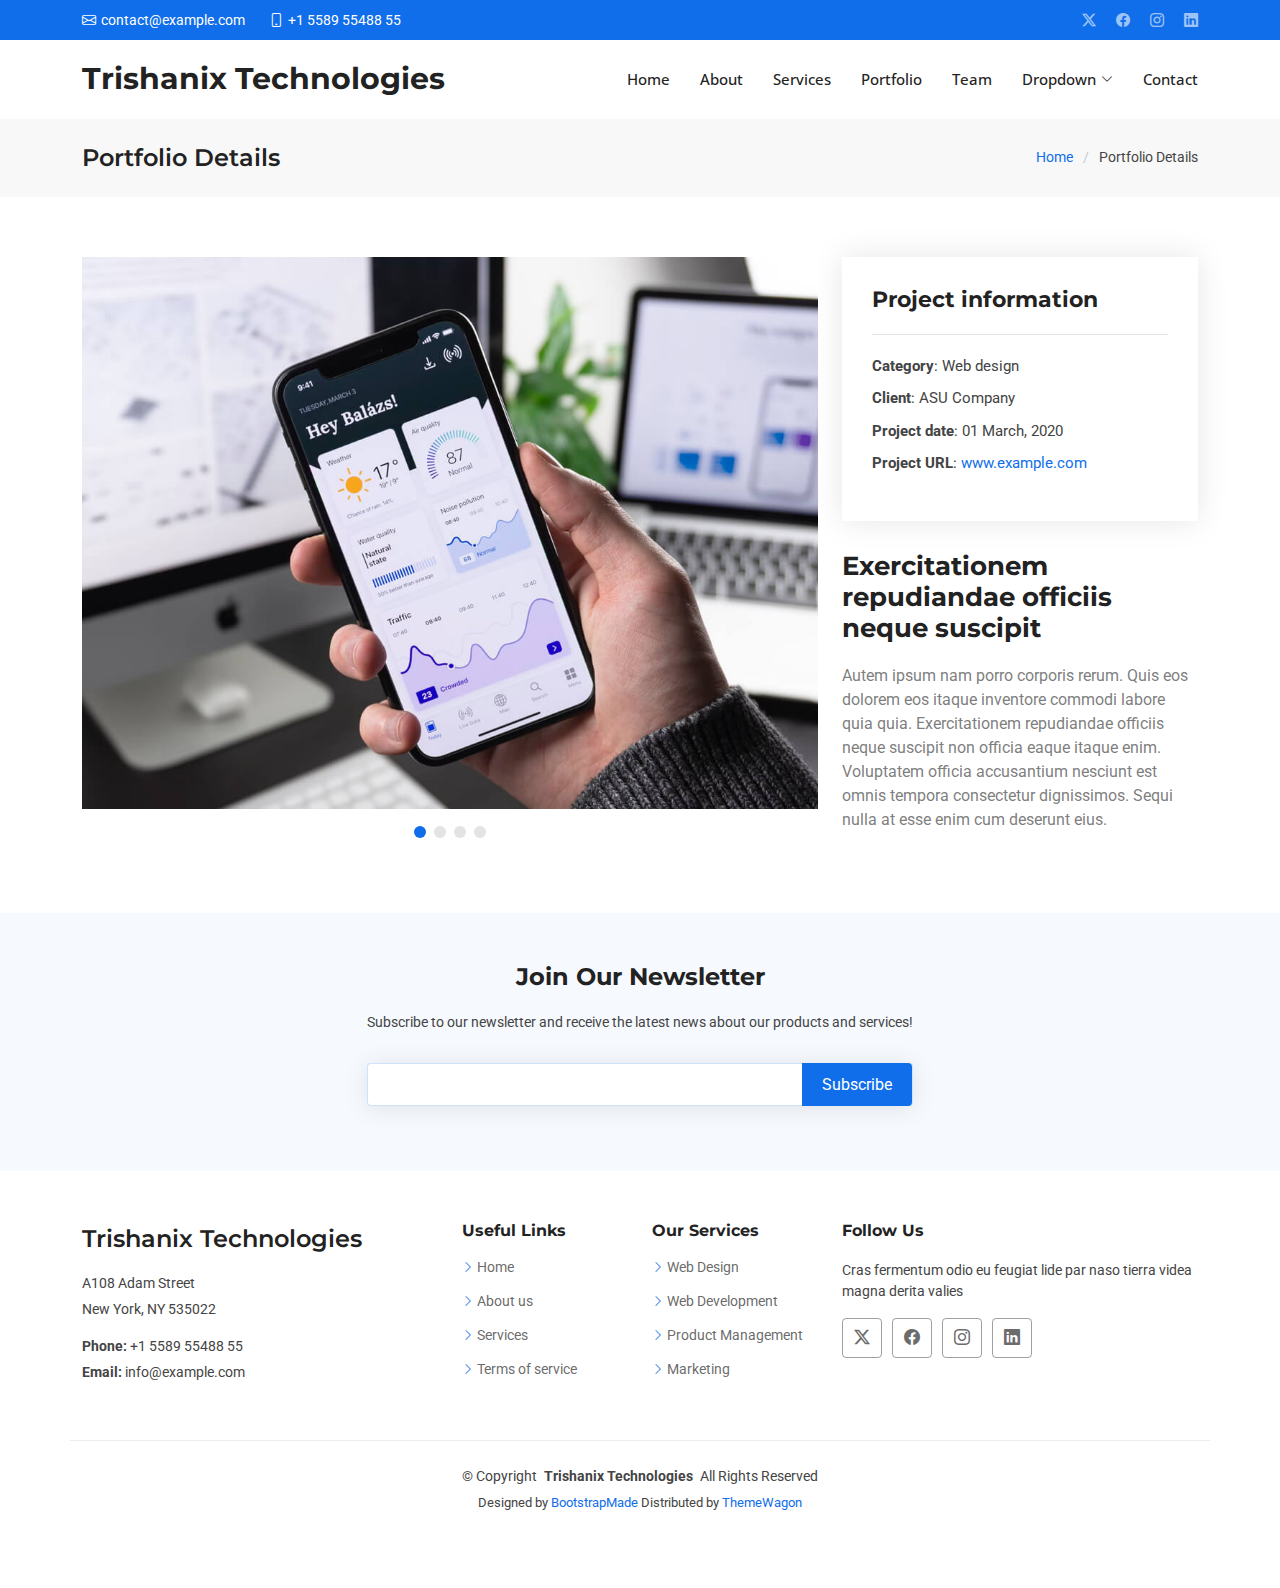
<file: portfolio-details.html>
<!DOCTYPE html>
<html lang="en">

<head>
  <meta charset="utf-8">
  <meta content="width=device-width, initial-scale=1.0" name="viewport">
  <title>Portfolio Details - Trishanix Technologies Bootstrap Template</title>
  <meta name="description" content="">
  <meta name="keywords" content="">

  <!-- Favicons -->
  <link href="assets/img/favicon.png" rel="icon">
  <link href="assets/img/apple-touch-icon.png" rel="apple-touch-icon">

  <!-- Fonts -->
  <link href="https://fonts.googleapis.com" rel="preconnect">
  <link href="https://fonts.gstatic.com" rel="preconnect" crossorigin>
  <link href="https://fonts.googleapis.com/css2?family=Roboto:ital,wght@0,100;0,300;0,400;0,500;0,700;0,900;1,100;1,300;1,400;1,500;1,700;1,900&family=Open+Sans:ital,wght@0,300;0,400;0,500;0,600;0,700;0,800;1,300;1,400;1,500;1,600;1,700;1,800&family=Montserrat:ital,wght@0,100;0,200;0,300;0,400;0,500;0,600;0,700;0,800;0,900;1,100;1,200;1,300;1,400;1,500;1,600;1,700;1,800;1,900&display=swap" rel="stylesheet">

  <!-- Vendor CSS Files -->
  <link href="assets/vendor/bootstrap/css/bootstrap.min.css" rel="stylesheet">
  <link href="assets/vendor/bootstrap-icons/bootstrap-icons.css" rel="stylesheet">
  <link href="assets/vendor/aos/aos.css" rel="stylesheet">
  <link href="assets/vendor/glightbox/css/glightbox.min.css" rel="stylesheet">
  <link href="assets/vendor/swiper/swiper-bundle.min.css" rel="stylesheet">

  <!-- Main CSS File -->
  <link href="assets/css/main.css" rel="stylesheet">

  <!-- =======================================================
  * Template Name: Trishanix Technologies
  * Template URL: https://bootstrapmade.com/Trishanix Technologies-bootstrap-business-template/
  * Updated: Aug 07 2024 with Bootstrap v5.3.3
  * Author: BootstrapMade.com
  * License: https://bootstrapmade.com/license/
  ======================================================== -->
</head>

<body class="portfolio-details-page">

  <header id="header" class="header sticky-top">

    <div class="topbar d-flex align-items-center">
      <div class="container d-flex justify-content-center justify-content-md-between">
        <div class="contact-info d-flex align-items-center">
          <i class="bi bi-envelope d-flex align-items-center"><a href="mailto:contact@example.com">contact@example.com</a></i>
          <i class="bi bi-phone d-flex align-items-center ms-4"><span>+1 5589 55488 55</span></i>
        </div>
        <div class="social-links d-none d-md-flex align-items-center">
          <a href="#" class="twitter"><i class="bi bi-twitter-x"></i></a>
          <a href="#" class="facebook"><i class="bi bi-facebook"></i></a>
          <a href="#" class="instagram"><i class="bi bi-instagram"></i></a>
          <a href="#" class="linkedin"><i class="bi bi-linkedin"></i></a>
        </div>
      </div>
    </div><!-- End Top Bar -->

    <div class="branding d-flex align-items-cente">

      <div class="container position-relative d-flex align-items-center justify-content-between">
        <a href="index.html" class="logo d-flex align-items-center">
          <!-- Uncomment the line below if you also wish to use an image logo -->
          <!-- <img src="assets/img/logo.png" alt=""> -->
          <h1 class="sitename">Trishanix Technologies</h1>
        </a>

        <nav id="navmenu" class="navmenu">
          <ul>
            <li><a href="#hero">Home</a></li>
            <li><a href="#about">About</a></li>
            <li><a href="#services">Services</a></li>
            <li><a href="#portfolio">Portfolio</a></li>
            <li><a href="#team">Team</a></li>
            <li class="dropdown"><a href="#"><span>Dropdown</span> <i class="bi bi-chevron-down toggle-dropdown"></i></a>
              <ul>
                <li><a href="#">Dropdown 1</a></li>
                <li class="dropdown"><a href="#"><span>Deep Dropdown</span> <i class="bi bi-chevron-down toggle-dropdown"></i></a>
                  <ul>
                    <li><a href="#">Deep Dropdown 1</a></li>
                    <li><a href="#">Deep Dropdown 2</a></li>
                    <li><a href="#">Deep Dropdown 3</a></li>
                    <li><a href="#">Deep Dropdown 4</a></li>
                    <li><a href="#">Deep Dropdown 5</a></li>
                  </ul>
                </li>
                <li><a href="#">Dropdown 2</a></li>
                <li><a href="#">Dropdown 3</a></li>
                <li><a href="#">Dropdown 4</a></li>
              </ul>
            </li>
            <li><a href="#contact">Contact</a></li>
          </ul>
          <i class="mobile-nav-toggle d-xl-none bi bi-list"></i>
        </nav>

      </div>

    </div>

  </header>

  <main class="main">

    <!-- Page Title -->
    <div class="page-title" data-aos="fade">
      <div class="container d-lg-flex justify-content-between align-items-center">
        <h1 class="mb-2 mb-lg-0">Portfolio Details</h1>
        <nav class="breadcrumbs">
          <ol>
            <li><a href="index.html">Home</a></li>
            <li class="current">Portfolio Details</li>
          </ol>
        </nav>
      </div>
    </div><!-- End Page Title -->

    <!-- Portfolio Details Section -->
    <section id="portfolio-details" class="portfolio-details section">

      <div class="container" data-aos="fade-up" data-aos-delay="100">

        <div class="row gy-4">

          <div class="col-lg-8">
            <div class="portfolio-details-slider swiper init-swiper">

              <script type="application/json" class="swiper-config">
                {
                  "loop": true,
                  "speed": 600,
                  "autoplay": {
                    "delay": 5000
                  },
                  "slidesPerView": "auto",
                  "pagination": {
                    "el": ".swiper-pagination",
                    "type": "bullets",
                    "clickable": true
                  }
                }
              </script>

              <div class="swiper-wrapper align-items-center">

                <div class="swiper-slide">
                  <img src="assets/img/portfolio/app-1.jpg" alt="">
                </div>

                <div class="swiper-slide">
                  <img src="assets/img/portfolio/product-1.jpg" alt="">
                </div>

                <div class="swiper-slide">
                  <img src="assets/img/portfolio/branding-1.jpg" alt="">
                </div>

                <div class="swiper-slide">
                  <img src="assets/img/portfolio/books-1.jpg" alt="">
                </div>

              </div>
              <div class="swiper-pagination"></div>
            </div>
          </div>

          <div class="col-lg-4">
            <div class="portfolio-info" data-aos="fade-up" data-aos-delay="200">
              <h3>Project information</h3>
              <ul>
                <li><strong>Category</strong>: Web design</li>
                <li><strong>Client</strong>: ASU Company</li>
                <li><strong>Project date</strong>: 01 March, 2020</li>
                <li><strong>Project URL</strong>: <a href="#">www.example.com</a></li>
              </ul>
            </div>
            <div class="portfolio-description" data-aos="fade-up" data-aos-delay="300">
              <h2>Exercitationem repudiandae officiis neque suscipit</h2>
              <p>
                Autem ipsum nam porro corporis rerum. Quis eos dolorem eos itaque inventore commodi labore quia quia. Exercitationem repudiandae officiis neque suscipit non officia eaque itaque enim. Voluptatem officia accusantium nesciunt est omnis tempora consectetur dignissimos. Sequi nulla at esse enim cum deserunt eius.
              </p>
            </div>
          </div>

        </div>

      </div>

    </section><!-- /Portfolio Details Section -->

  </main>

  <footer id="footer" class="footer">

    <div class="footer-newsletter">
      <div class="container">
        <div class="row justify-content-center text-center">
          <div class="col-lg-6">
            <h4>Join Our Newsletter</h4>
            <p>Subscribe to our newsletter and receive the latest news about our products and services!</p>
            <form action="forms/newsletter.php" method="post" class="php-email-form">
              <div class="newsletter-form"><input type="email" name="email"><input type="submit" value="Subscribe"></div>
              <div class="loading">Loading</div>
              <div class="error-message"></div>
              <div class="sent-message">Your subscription request has been sent. Thank you!</div>
            </form>
          </div>
        </div>
      </div>
    </div>

    <div class="container footer-top">
      <div class="row gy-4">
        <div class="col-lg-4 col-md-6 footer-about">
          <a href="index.html" class="d-flex align-items-center">
            <span class="sitename">Trishanix Technologies</span>
          </a>
          <div class="footer-contact pt-3">
            <p>A108 Adam Street</p>
            <p>New York, NY 535022</p>
            <p class="mt-3"><strong>Phone:</strong> <span>+1 5589 55488 55</span></p>
            <p><strong>Email:</strong> <span>info@example.com</span></p>
          </div>
        </div>

        <div class="col-lg-2 col-md-3 footer-links">
          <h4>Useful Links</h4>
          <ul>
            <li><i class="bi bi-chevron-right"></i> <a href="#">Home</a></li>
            <li><i class="bi bi-chevron-right"></i> <a href="#">About us</a></li>
            <li><i class="bi bi-chevron-right"></i> <a href="#">Services</a></li>
            <li><i class="bi bi-chevron-right"></i> <a href="#">Terms of service</a></li>
          </ul>
        </div>

        <div class="col-lg-2 col-md-3 footer-links">
          <h4>Our Services</h4>
          <ul>
            <li><i class="bi bi-chevron-right"></i> <a href="#">Web Design</a></li>
            <li><i class="bi bi-chevron-right"></i> <a href="#">Web Development</a></li>
            <li><i class="bi bi-chevron-right"></i> <a href="#">Product Management</a></li>
            <li><i class="bi bi-chevron-right"></i> <a href="#">Marketing</a></li>
          </ul>
        </div>

        <div class="col-lg-4 col-md-12">
          <h4>Follow Us</h4>
          <p>Cras fermentum odio eu feugiat lide par naso tierra videa magna derita valies</p>
          <div class="social-links d-flex">
            <a href=""><i class="bi bi-twitter-x"></i></a>
            <a href=""><i class="bi bi-facebook"></i></a>
            <a href=""><i class="bi bi-instagram"></i></a>
            <a href=""><i class="bi bi-linkedin"></i></a>
          </div>
        </div>

      </div>
    </div>

    <div class="container copyright text-center mt-4">
      <p>© <span>Copyright</span> <strong class="px-1 sitename">Trishanix Technologies</strong> <span>All Rights Reserved</span></p>
      <div class="credits">
        <!-- All the links in the footer should remain intact. -->
        <!-- You can delete the links only if you've purchased the pro version. -->
        <!-- Licensing information: https://bootstrapmade.com/license/ -->
        <!-- Purchase the pro version with working PHP/AJAX contact form: [buy-url] -->
        Designed by <a href="https://bootstrapmade.com/">BootstrapMade</a> Distributed by <a href=“https://themewagon.com>ThemeWagon
      </div>
    </div>

  </footer>

  <!-- Scroll Top -->
  <a href="#" id="scroll-top" class="scroll-top d-flex align-items-center justify-content-center"><i class="bi bi-arrow-up-short"></i></a>

  <!-- Preloader -->
  <div id="preloader">
    <div></div>
    <div></div>
    <div></div>
    <div></div>
  </div>

  <!-- Vendor JS Files -->
  <script src="assets/vendor/bootstrap/js/bootstrap.bundle.min.js"></script>
  <script src="assets/vendor/php-email-form/validate.js"></script>
  <script src="assets/vendor/aos/aos.js"></script>
  <script src="assets/vendor/glightbox/js/glightbox.min.js"></script>
  <script src="assets/vendor/waypoints/noframework.waypoints.js"></script>
  <script src="assets/vendor/purecounter/purecounter_vanilla.js"></script>
  <script src="assets/vendor/swiper/swiper-bundle.min.js"></script>
  <script src="assets/vendor/imagesloaded/imagesloaded.pkgd.min.js"></script>
  <script src="assets/vendor/isotope-layout/isotope.pkgd.min.js"></script>

  <!-- Main JS File -->
  <script src="assets/js/main.js"></script>

</body>

</html>
</file>
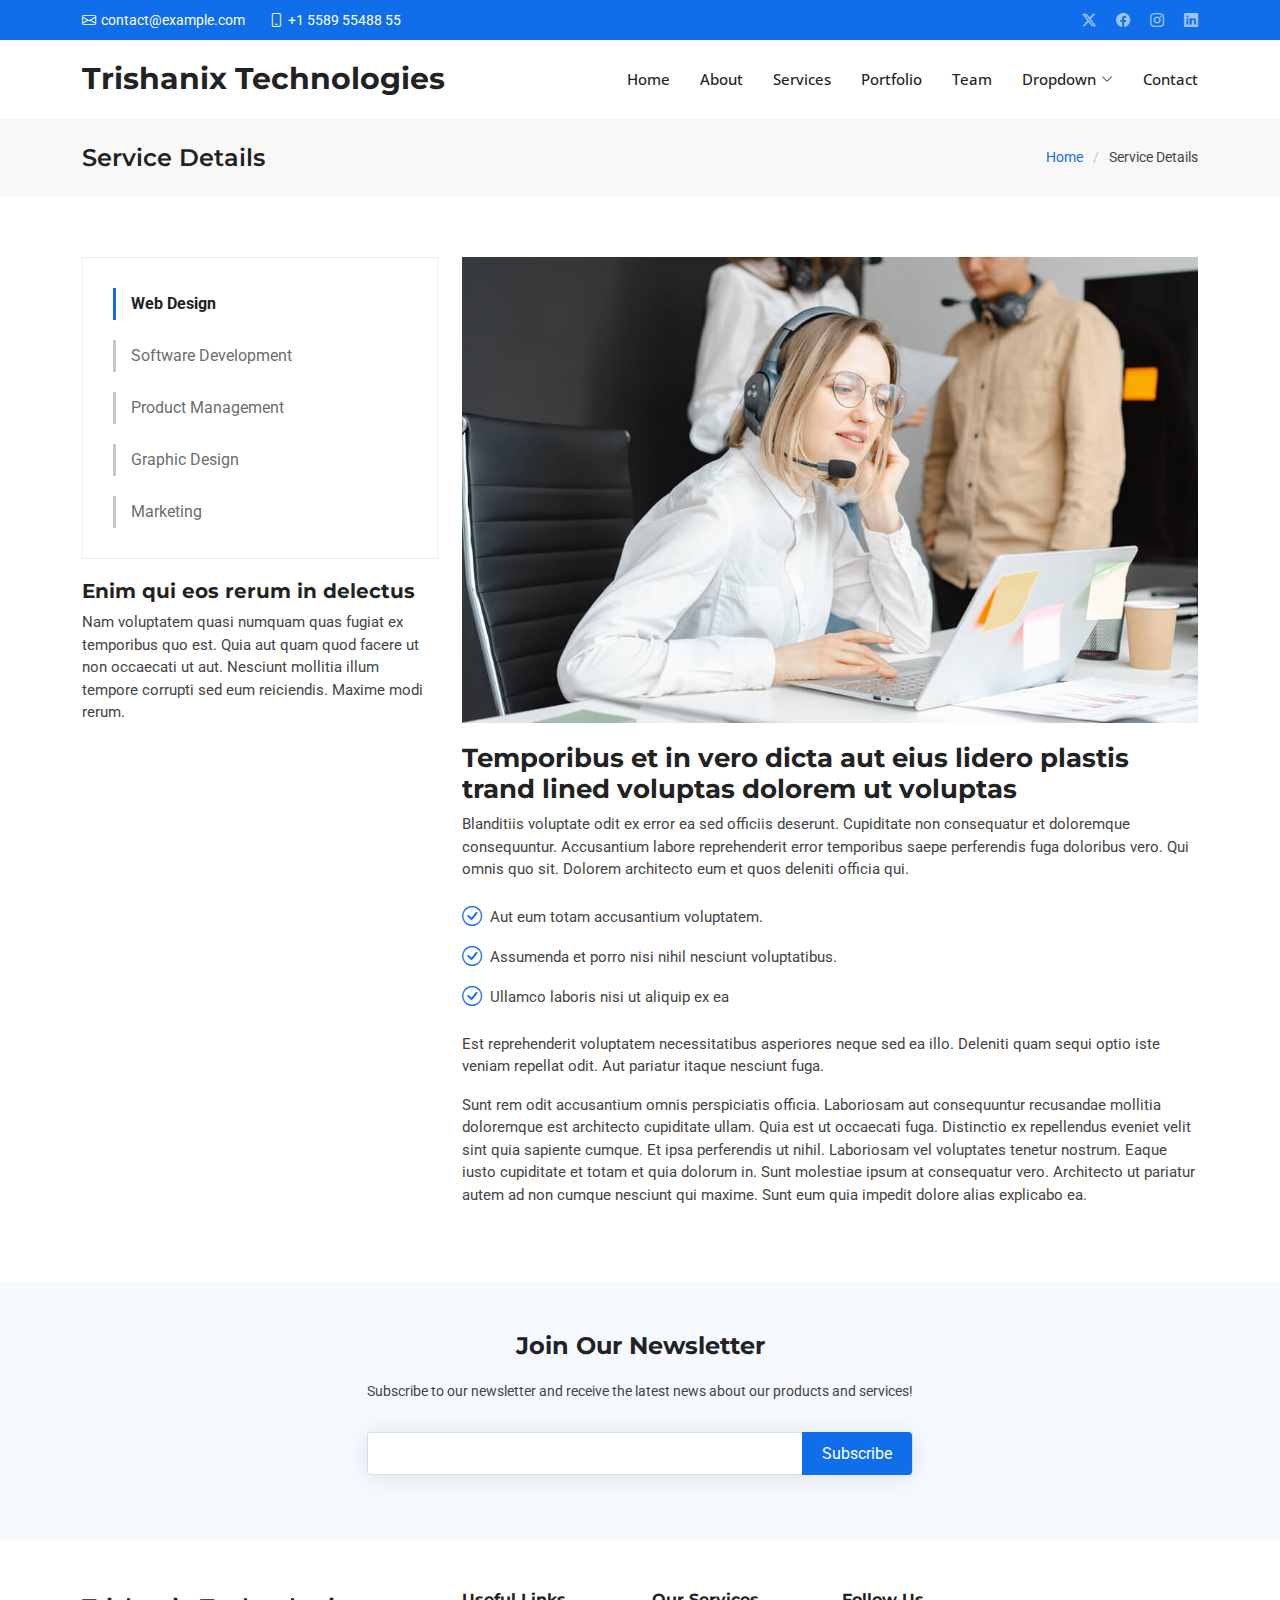
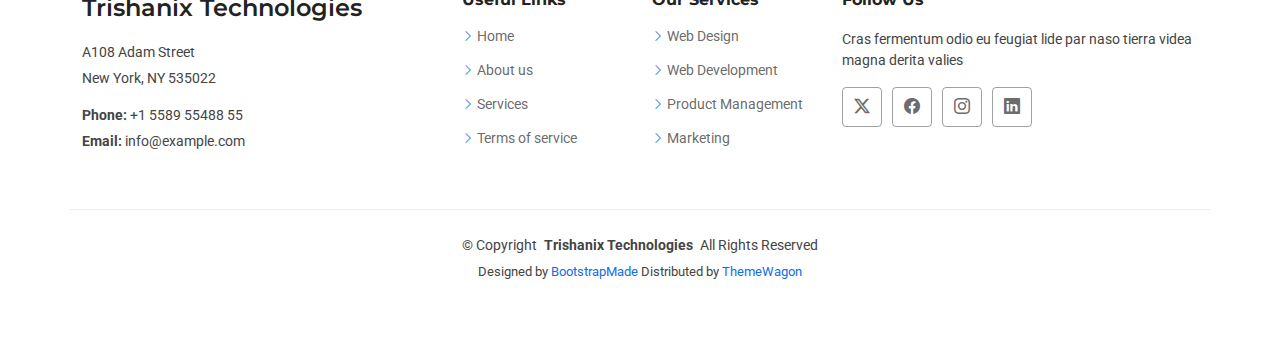
<file: service-details.html>
<!DOCTYPE html>
<html lang="en">

<head>
  <meta charset="utf-8">
  <meta content="width=device-width, initial-scale=1.0" name="viewport">
  <title>Service Details - Trishanix Technologies Bootstrap Template</title>
  <meta name="description" content="">
  <meta name="keywords" content="">

  <!-- Favicons -->
  <link href="assets/img/favicon.png" rel="icon">
  <link href="assets/img/apple-touch-icon.png" rel="apple-touch-icon">

  <!-- Fonts -->
  <link href="https://fonts.googleapis.com" rel="preconnect">
  <link href="https://fonts.gstatic.com" rel="preconnect" crossorigin>
  <link href="https://fonts.googleapis.com/css2?family=Roboto:ital,wght@0,100;0,300;0,400;0,500;0,700;0,900;1,100;1,300;1,400;1,500;1,700;1,900&family=Open+Sans:ital,wght@0,300;0,400;0,500;0,600;0,700;0,800;1,300;1,400;1,500;1,600;1,700;1,800&family=Montserrat:ital,wght@0,100;0,200;0,300;0,400;0,500;0,600;0,700;0,800;0,900;1,100;1,200;1,300;1,400;1,500;1,600;1,700;1,800;1,900&display=swap" rel="stylesheet">

  <!-- Vendor CSS Files -->
  <link href="assets/vendor/bootstrap/css/bootstrap.min.css" rel="stylesheet">
  <link href="assets/vendor/bootstrap-icons/bootstrap-icons.css" rel="stylesheet">
  <link href="assets/vendor/aos/aos.css" rel="stylesheet">
  <link href="assets/vendor/glightbox/css/glightbox.min.css" rel="stylesheet">
  <link href="assets/vendor/swiper/swiper-bundle.min.css" rel="stylesheet">

  <!-- Main CSS File -->
  <link href="assets/css/main.css" rel="stylesheet">

  <!-- =======================================================
  * Template Name: Trishanix Technologies
  * Template URL: https://bootstrapmade.com/Trishanix Technologies-bootstrap-business-template/
  * Updated: Aug 07 2024 with Bootstrap v5.3.3
  * Author: BootstrapMade.com
  * License: https://bootstrapmade.com/license/
  ======================================================== -->
</head>

<body class="service-details-page">

  <header id="header" class="header sticky-top">

    <div class="topbar d-flex align-items-center">
      <div class="container d-flex justify-content-center justify-content-md-between">
        <div class="contact-info d-flex align-items-center">
          <i class="bi bi-envelope d-flex align-items-center"><a href="mailto:contact@example.com">contact@example.com</a></i>
          <i class="bi bi-phone d-flex align-items-center ms-4"><span>+1 5589 55488 55</span></i>
        </div>
        <div class="social-links d-none d-md-flex align-items-center">
          <a href="#" class="twitter"><i class="bi bi-twitter-x"></i></a>
          <a href="#" class="facebook"><i class="bi bi-facebook"></i></a>
          <a href="#" class="instagram"><i class="bi bi-instagram"></i></a>
          <a href="#" class="linkedin"><i class="bi bi-linkedin"></i></a>
        </div>
      </div>
    </div><!-- End Top Bar -->

    <div class="branding d-flex align-items-cente">

      <div class="container position-relative d-flex align-items-center justify-content-between">
        <a href="index.html" class="logo d-flex align-items-center">
          <!-- Uncomment the line below if you also wish to use an image logo -->
          <!-- <img src="assets/img/logo.png" alt=""> -->
          <h1 class="sitename">Trishanix Technologies</h1>
        </a>

        <nav id="navmenu" class="navmenu">
          <ul>
            <li><a href="#hero">Home</a></li>
            <li><a href="#about">About</a></li>
            <li><a href="#services">Services</a></li>
            <li><a href="#portfolio">Portfolio</a></li>
            <li><a href="#team">Team</a></li>
            <li class="dropdown"><a href="#"><span>Dropdown</span> <i class="bi bi-chevron-down toggle-dropdown"></i></a>
              <ul>
                <li><a href="#">Dropdown 1</a></li>
                <li class="dropdown"><a href="#"><span>Deep Dropdown</span> <i class="bi bi-chevron-down toggle-dropdown"></i></a>
                  <ul>
                    <li><a href="#">Deep Dropdown 1</a></li>
                    <li><a href="#">Deep Dropdown 2</a></li>
                    <li><a href="#">Deep Dropdown 3</a></li>
                    <li><a href="#">Deep Dropdown 4</a></li>
                    <li><a href="#">Deep Dropdown 5</a></li>
                  </ul>
                </li>
                <li><a href="#">Dropdown 2</a></li>
                <li><a href="#">Dropdown 3</a></li>
                <li><a href="#">Dropdown 4</a></li>
              </ul>
            </li>
            <li><a href="#contact">Contact</a></li>
          </ul>
          <i class="mobile-nav-toggle d-xl-none bi bi-list"></i>
        </nav>

      </div>

    </div>

  </header>

  <main class="main">

    <!-- Page Title -->
    <div class="page-title" data-aos="fade">
      <div class="container d-lg-flex justify-content-between align-items-center">
        <h1 class="mb-2 mb-lg-0">Service Details</h1>
        <nav class="breadcrumbs">
          <ol>
            <li><a href="index.html">Home</a></li>
            <li class="current">Service Details</li>
          </ol>
        </nav>
      </div>
    </div><!-- End Page Title -->

    <!-- Service Details Section -->
    <section id="service-details" class="service-details section">

      <div class="container">

        <div class="row gy-4">

          <div class="col-lg-4" data-aos="fade-up" data-aos-delay="100">
            <div class="services-list">
              <a href="#" class="active">Web Design</a>
              <a href="#">Software Development</a>
              <a href="#">Product Management</a>
              <a href="#">Graphic Design</a>
              <a href="#">Marketing</a>
            </div>

            <h4>Enim qui eos rerum in delectus</h4>
            <p>Nam voluptatem quasi numquam quas fugiat ex temporibus quo est. Quia aut quam quod facere ut non occaecati ut aut. Nesciunt mollitia illum tempore corrupti sed eum reiciendis. Maxime modi rerum.</p>
          </div>

          <div class="col-lg-8" data-aos="fade-up" data-aos-delay="200">
            <img src="assets/img/services.jpg" alt="" class="img-fluid services-img">
            <h3>Temporibus et in vero dicta aut eius lidero plastis trand lined voluptas dolorem ut voluptas</h3>
            <p>
              Blanditiis voluptate odit ex error ea sed officiis deserunt. Cupiditate non consequatur et doloremque consequuntur. Accusantium labore reprehenderit error temporibus saepe perferendis fuga doloribus vero. Qui omnis quo sit. Dolorem architecto eum et quos deleniti officia qui.
            </p>
            <ul>
              <li><i class="bi bi-check-circle"></i> <span>Aut eum totam accusantium voluptatem.</span></li>
              <li><i class="bi bi-check-circle"></i> <span>Assumenda et porro nisi nihil nesciunt voluptatibus.</span></li>
              <li><i class="bi bi-check-circle"></i> <span>Ullamco laboris nisi ut aliquip ex ea</span></li>
            </ul>
            <p>
              Est reprehenderit voluptatem necessitatibus asperiores neque sed ea illo. Deleniti quam sequi optio iste veniam repellat odit. Aut pariatur itaque nesciunt fuga.
            </p>
            <p>
              Sunt rem odit accusantium omnis perspiciatis officia. Laboriosam aut consequuntur recusandae mollitia doloremque est architecto cupiditate ullam. Quia est ut occaecati fuga. Distinctio ex repellendus eveniet velit sint quia sapiente cumque. Et ipsa perferendis ut nihil. Laboriosam vel voluptates tenetur nostrum. Eaque iusto cupiditate et totam et quia dolorum in. Sunt molestiae ipsum at consequatur vero. Architecto ut pariatur autem ad non cumque nesciunt qui maxime. Sunt eum quia impedit dolore alias explicabo ea.
            </p>
          </div>

        </div>

      </div>

    </section><!-- /Service Details Section -->

  </main>

  <footer id="footer" class="footer">

    <div class="footer-newsletter">
      <div class="container">
        <div class="row justify-content-center text-center">
          <div class="col-lg-6">
            <h4>Join Our Newsletter</h4>
            <p>Subscribe to our newsletter and receive the latest news about our products and services!</p>
            <form action="forms/newsletter.php" method="post" class="php-email-form">
              <div class="newsletter-form"><input type="email" name="email"><input type="submit" value="Subscribe"></div>
              <div class="loading">Loading</div>
              <div class="error-message"></div>
              <div class="sent-message">Your subscription request has been sent. Thank you!</div>
            </form>
          </div>
        </div>
      </div>
    </div>

    <div class="container footer-top">
      <div class="row gy-4">
        <div class="col-lg-4 col-md-6 footer-about">
          <a href="index.html" class="d-flex align-items-center">
            <span class="sitename">Trishanix Technologies</span>
          </a>
          <div class="footer-contact pt-3">
            <p>A108 Adam Street</p>
            <p>New York, NY 535022</p>
            <p class="mt-3"><strong>Phone:</strong> <span>+1 5589 55488 55</span></p>
            <p><strong>Email:</strong> <span>info@example.com</span></p>
          </div>
        </div>

        <div class="col-lg-2 col-md-3 footer-links">
          <h4>Useful Links</h4>
          <ul>
            <li><i class="bi bi-chevron-right"></i> <a href="#">Home</a></li>
            <li><i class="bi bi-chevron-right"></i> <a href="#">About us</a></li>
            <li><i class="bi bi-chevron-right"></i> <a href="#">Services</a></li>
            <li><i class="bi bi-chevron-right"></i> <a href="#">Terms of service</a></li>
          </ul>
        </div>

        <div class="col-lg-2 col-md-3 footer-links">
          <h4>Our Services</h4>
          <ul>
            <li><i class="bi bi-chevron-right"></i> <a href="#">Web Design</a></li>
            <li><i class="bi bi-chevron-right"></i> <a href="#">Web Development</a></li>
            <li><i class="bi bi-chevron-right"></i> <a href="#">Product Management</a></li>
            <li><i class="bi bi-chevron-right"></i> <a href="#">Marketing</a></li>
          </ul>
        </div>

        <div class="col-lg-4 col-md-12">
          <h4>Follow Us</h4>
          <p>Cras fermentum odio eu feugiat lide par naso tierra videa magna derita valies</p>
          <div class="social-links d-flex">
            <a href=""><i class="bi bi-twitter-x"></i></a>
            <a href=""><i class="bi bi-facebook"></i></a>
            <a href=""><i class="bi bi-instagram"></i></a>
            <a href=""><i class="bi bi-linkedin"></i></a>
          </div>
        </div>

      </div>
    </div>

    <div class="container copyright text-center mt-4">
      <p>© <span>Copyright</span> <strong class="px-1 sitename">Trishanix Technologies</strong> <span>All Rights Reserved</span></p>
      <div class="credits">
        <!-- All the links in the footer should remain intact. -->
        <!-- You can delete the links only if you've purchased the pro version. -->
        <!-- Licensing information: https://bootstrapmade.com/license/ -->
        <!-- Purchase the pro version with working PHP/AJAX contact form: [buy-url] -->
        Designed by <a href="https://bootstrapmade.com/">BootstrapMade</a> Distributed by <a href=“https://themewagon.com>ThemeWagon
      </div>
    </div>

  </footer>

  <!-- Scroll Top -->
  <a href="#" id="scroll-top" class="scroll-top d-flex align-items-center justify-content-center"><i class="bi bi-arrow-up-short"></i></a>

  <!-- Preloader -->
  <div id="preloader">
    <div></div>
    <div></div>
    <div></div>
    <div></div>
  </div>

  <!-- Vendor JS Files -->
  <script src="assets/vendor/bootstrap/js/bootstrap.bundle.min.js"></script>
  <script src="assets/vendor/php-email-form/validate.js"></script>
  <script src="assets/vendor/aos/aos.js"></script>
  <script src="assets/vendor/glightbox/js/glightbox.min.js"></script>
  <script src="assets/vendor/waypoints/noframework.waypoints.js"></script>
  <script src="assets/vendor/purecounter/purecounter_vanilla.js"></script>
  <script src="assets/vendor/swiper/swiper-bundle.min.js"></script>
  <script src="assets/vendor/imagesloaded/imagesloaded.pkgd.min.js"></script>
  <script src="assets/vendor/isotope-layout/isotope.pkgd.min.js"></script>

  <!-- Main JS File -->
  <script src="assets/js/main.js"></script>

</body>

</html>
</file>
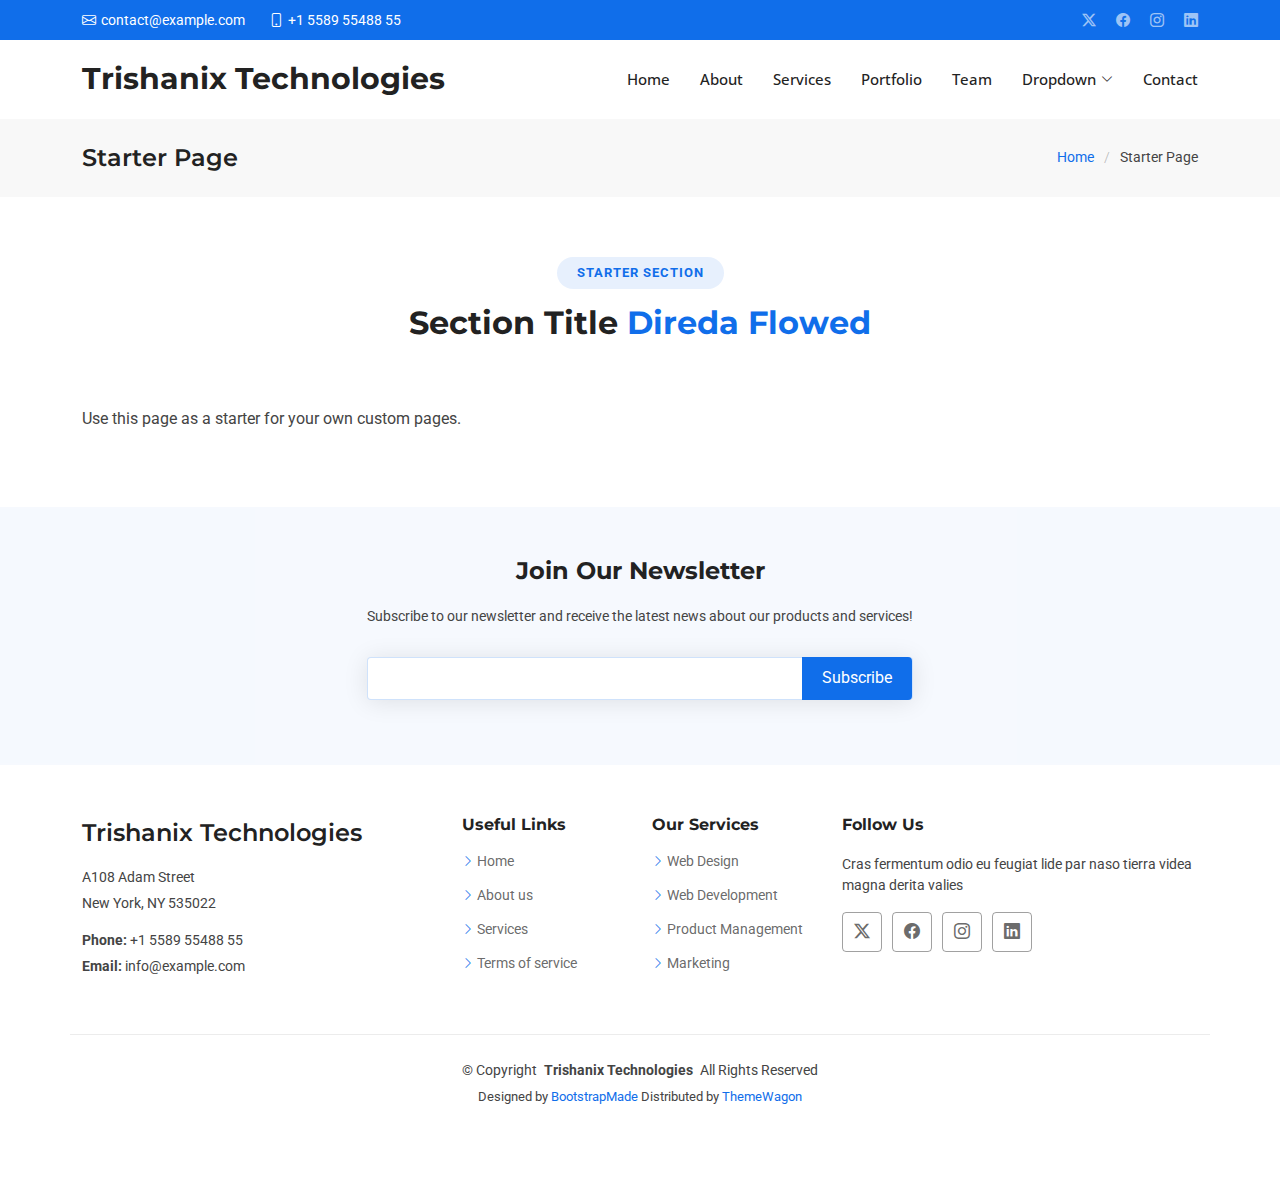
<file: starter-page.html>
<!DOCTYPE html>
<html lang="en">

<head>
  <meta charset="utf-8">
  <meta content="width=device-width, initial-scale=1.0" name="viewport">
  <title>Starter Page - Trishanix Technologies Bootstrap Template</title>
  <meta name="description" content="">
  <meta name="keywords" content="">

  <!-- Favicons -->
  <link href="assets/img/favicon.png" rel="icon">
  <link href="assets/img/apple-touch-icon.png" rel="apple-touch-icon">

  <!-- Fonts -->
  <link href="https://fonts.googleapis.com" rel="preconnect">
  <link href="https://fonts.gstatic.com" rel="preconnect" crossorigin>
  <link href="https://fonts.googleapis.com/css2?family=Roboto:ital,wght@0,100;0,300;0,400;0,500;0,700;0,900;1,100;1,300;1,400;1,500;1,700;1,900&family=Open+Sans:ital,wght@0,300;0,400;0,500;0,600;0,700;0,800;1,300;1,400;1,500;1,600;1,700;1,800&family=Montserrat:ital,wght@0,100;0,200;0,300;0,400;0,500;0,600;0,700;0,800;0,900;1,100;1,200;1,300;1,400;1,500;1,600;1,700;1,800;1,900&display=swap" rel="stylesheet">

  <!-- Vendor CSS Files -->
  <link href="assets/vendor/bootstrap/css/bootstrap.min.css" rel="stylesheet">
  <link href="assets/vendor/bootstrap-icons/bootstrap-icons.css" rel="stylesheet">
  <link href="assets/vendor/aos/aos.css" rel="stylesheet">
  <link href="assets/vendor/glightbox/css/glightbox.min.css" rel="stylesheet">
  <link href="assets/vendor/swiper/swiper-bundle.min.css" rel="stylesheet">

  <!-- Main CSS File -->
  <link href="assets/css/main.css" rel="stylesheet">

  <!-- =======================================================
  * Template Name: Trishanix Technologies
  * Template URL: https://bootstrapmade.com/Trishanix Technologies-bootstrap-business-template/
  * Updated: Aug 07 2024 with Bootstrap v5.3.3
  * Author: BootstrapMade.com
  * License: https://bootstrapmade.com/license/
  ======================================================== -->
</head>

<body class="starter-page-page">

  <header id="header" class="header sticky-top">

    <div class="topbar d-flex align-items-center">
      <div class="container d-flex justify-content-center justify-content-md-between">
        <div class="contact-info d-flex align-items-center">
          <i class="bi bi-envelope d-flex align-items-center"><a href="mailto:contact@example.com">contact@example.com</a></i>
          <i class="bi bi-phone d-flex align-items-center ms-4"><span>+1 5589 55488 55</span></i>
        </div>
        <div class="social-links d-none d-md-flex align-items-center">
          <a href="#" class="twitter"><i class="bi bi-twitter-x"></i></a>
          <a href="#" class="facebook"><i class="bi bi-facebook"></i></a>
          <a href="#" class="instagram"><i class="bi bi-instagram"></i></a>
          <a href="#" class="linkedin"><i class="bi bi-linkedin"></i></a>
        </div>
      </div>
    </div><!-- End Top Bar -->

    <div class="branding d-flex align-items-cente">

      <div class="container position-relative d-flex align-items-center justify-content-between">
        <a href="index.html" class="logo d-flex align-items-center">
          <!-- Uncomment the line below if you also wish to use an image logo -->
          <!-- <img src="assets/img/logo.png" alt=""> -->
          <h1 class="sitename">Trishanix Technologies</h1>
        </a>

        <nav id="navmenu" class="navmenu">
          <ul>
            <li><a href="#hero">Home</a></li>
            <li><a href="#about">About</a></li>
            <li><a href="#services">Services</a></li>
            <li><a href="#portfolio">Portfolio</a></li>
            <li><a href="#team">Team</a></li>
            <li class="dropdown"><a href="#"><span>Dropdown</span> <i class="bi bi-chevron-down toggle-dropdown"></i></a>
              <ul>
                <li><a href="#">Dropdown 1</a></li>
                <li class="dropdown"><a href="#"><span>Deep Dropdown</span> <i class="bi bi-chevron-down toggle-dropdown"></i></a>
                  <ul>
                    <li><a href="#">Deep Dropdown 1</a></li>
                    <li><a href="#">Deep Dropdown 2</a></li>
                    <li><a href="#">Deep Dropdown 3</a></li>
                    <li><a href="#">Deep Dropdown 4</a></li>
                    <li><a href="#">Deep Dropdown 5</a></li>
                  </ul>
                </li>
                <li><a href="#">Dropdown 2</a></li>
                <li><a href="#">Dropdown 3</a></li>
                <li><a href="#">Dropdown 4</a></li>
              </ul>
            </li>
            <li><a href="#contact">Contact</a></li>
          </ul>
          <i class="mobile-nav-toggle d-xl-none bi bi-list"></i>
        </nav>

      </div>

    </div>

  </header>

  <main class="main">

    <!-- Page Title -->
    <div class="page-title" data-aos="fade">
      <div class="container d-lg-flex justify-content-between align-items-center">
        <h1 class="mb-2 mb-lg-0">Starter Page</h1>
        <nav class="breadcrumbs">
          <ol>
            <li><a href="index.html">Home</a></li>
            <li class="current">Starter Page</li>
          </ol>
        </nav>
      </div>
    </div><!-- End Page Title -->

    <!-- Starter Section Section -->
    <section id="starter-section" class="starter-section section">

      <!-- Section Title -->
      <div class="container section-title" data-aos="fade-up">
        <h2>Starter Section</h2>
        <p><span>Section Title</span> <span class="description-title">Direda Flowed</span></p>
      </div><!-- End Section Title -->

      <div class="container" data-aos="fade-up">
        <p>Use this page as a starter for your own custom pages.</p>
      </div>

    </section><!-- /Starter Section Section -->

  </main>

  <footer id="footer" class="footer">

    <div class="footer-newsletter">
      <div class="container">
        <div class="row justify-content-center text-center">
          <div class="col-lg-6">
            <h4>Join Our Newsletter</h4>
            <p>Subscribe to our newsletter and receive the latest news about our products and services!</p>
            <form action="forms/newsletter.php" method="post" class="php-email-form">
              <div class="newsletter-form"><input type="email" name="email"><input type="submit" value="Subscribe"></div>
              <div class="loading">Loading</div>
              <div class="error-message"></div>
              <div class="sent-message">Your subscription request has been sent. Thank you!</div>
            </form>
          </div>
        </div>
      </div>
    </div>

    <div class="container footer-top">
      <div class="row gy-4">
        <div class="col-lg-4 col-md-6 footer-about">
          <a href="index.html" class="d-flex align-items-center">
            <span class="sitename">Trishanix Technologies</span>
          </a>
          <div class="footer-contact pt-3">
            <p>A108 Adam Street</p>
            <p>New York, NY 535022</p>
            <p class="mt-3"><strong>Phone:</strong> <span>+1 5589 55488 55</span></p>
            <p><strong>Email:</strong> <span>info@example.com</span></p>
          </div>
        </div>

        <div class="col-lg-2 col-md-3 footer-links">
          <h4>Useful Links</h4>
          <ul>
            <li><i class="bi bi-chevron-right"></i> <a href="#">Home</a></li>
            <li><i class="bi bi-chevron-right"></i> <a href="#">About us</a></li>
            <li><i class="bi bi-chevron-right"></i> <a href="#">Services</a></li>
            <li><i class="bi bi-chevron-right"></i> <a href="#">Terms of service</a></li>
          </ul>
        </div>

        <div class="col-lg-2 col-md-3 footer-links">
          <h4>Our Services</h4>
          <ul>
            <li><i class="bi bi-chevron-right"></i> <a href="#">Web Design</a></li>
            <li><i class="bi bi-chevron-right"></i> <a href="#">Web Development</a></li>
            <li><i class="bi bi-chevron-right"></i> <a href="#">Product Management</a></li>
            <li><i class="bi bi-chevron-right"></i> <a href="#">Marketing</a></li>
          </ul>
        </div>

        <div class="col-lg-4 col-md-12">
          <h4>Follow Us</h4>
          <p>Cras fermentum odio eu feugiat lide par naso tierra videa magna derita valies</p>
          <div class="social-links d-flex">
            <a href=""><i class="bi bi-twitter-x"></i></a>
            <a href=""><i class="bi bi-facebook"></i></a>
            <a href=""><i class="bi bi-instagram"></i></a>
            <a href=""><i class="bi bi-linkedin"></i></a>
          </div>
        </div>

      </div>
    </div>

    <div class="container copyright text-center mt-4">
      <p>© <span>Copyright</span> <strong class="px-1 sitename">Trishanix Technologies</strong> <span>All Rights Reserved</span></p>
      <div class="credits">
        <!-- All the links in the footer should remain intact. -->
        <!-- You can delete the links only if you've purchased the pro version. -->
        <!-- Licensing information: https://bootstrapmade.com/license/ -->
        <!-- Purchase the pro version with working PHP/AJAX contact form: [buy-url] -->
        Designed by <a href="https://bootstrapmade.com/">BootstrapMade</a> Distributed by <a href=“https://themewagon.com>ThemeWagon
      </div>
    </div>

  </footer>

  <!-- Scroll Top -->
  <a href="#" id="scroll-top" class="scroll-top d-flex align-items-center justify-content-center"><i class="bi bi-arrow-up-short"></i></a>

  <!-- Preloader -->
  <div id="preloader">
    <div></div>
    <div></div>
    <div></div>
    <div></div>
  </div>

  <!-- Vendor JS Files -->
  <script src="assets/vendor/bootstrap/js/bootstrap.bundle.min.js"></script>
  <script src="assets/vendor/php-email-form/validate.js"></script>
  <script src="assets/vendor/aos/aos.js"></script>
  <script src="assets/vendor/glightbox/js/glightbox.min.js"></script>
  <script src="assets/vendor/waypoints/noframework.waypoints.js"></script>
  <script src="assets/vendor/purecounter/purecounter_vanilla.js"></script>
  <script src="assets/vendor/swiper/swiper-bundle.min.js"></script>
  <script src="assets/vendor/imagesloaded/imagesloaded.pkgd.min.js"></script>
  <script src="assets/vendor/isotope-layout/isotope.pkgd.min.js"></script>

  <!-- Main JS File -->
  <script src="assets/js/main.js"></script>

</body>

</html>
</file>
<file: assets/css/main.css>
/**
* Template Name: Trishanix Technologies
* Template URL: https://bootstrapmade.com/Trishanix Technologies-bootstrap-business-template/
* Updated: Aug 07 2024 with Bootstrap v5.3.3
* Author: BootstrapMade.com
* License: https://bootstrapmade.com/license/
*/

/*--------------------------------------------------------------
# Font & Color Variables
# Help: https://bootstrapmade.com/color-system/
--------------------------------------------------------------*/
/* Fonts */
:root {
  --default-font: "Roboto",  system-ui, -apple-system, "Segoe UI", Roboto, "Helvetica Neue", Arial, "Noto Sans", "Liberation Sans", sans-serif, "Apple Color Emoji", "Segoe UI Emoji", "Segoe UI Symbol", "Noto Color Emoji";
  --heading-font: "Montserrat",  sans-serif;
  --nav-font: "Open Sans",  sans-serif;
}

/* Global Colors - The following color variables are used throughout the website. Updating them here will change the color scheme of the entire website */
:root { 
  --background-color: #ffffff; /* Background color for the entire website, including individual sections */
  --default-color: #444444; /* Default color used for the majority of the text content across the entire website */
  --heading-color: #222222; /* Color for headings, subheadings and title throughout the website */
  --accent-color: #106eea; /* Accent color that represents your brand on the website. It's used for buttons, links, and other elements that need to stand out */
  --surface-color: #ffffff; /* The surface color is used as a background of boxed elements within sections, such as cards, icon boxes, or other elements that require a visual separation from the global background. */
  --contrast-color: #ffffff; /* Contrast color for text, ensuring readability against backgrounds of accent, heading, or default colors. */
}

/* Nav Menu Colors - The following color variables are used specifically for the navigation menu. They are separate from the global colors to allow for more customization options */
:root {
  --nav-color: #222222;  /* The default color of the main navmenu links */
  --nav-hover-color: #106eea; /* Applied to main navmenu links when they are hovered over or active */
  --nav-mobile-background-color: #ffffff; /* Used as the background color for mobile navigation menu */
  --nav-dropdown-background-color: #ffffff; /* Used as the background color for dropdown items that appear when hovering over primary navigation items */
  --nav-dropdown-color: #222222; /* Used for navigation links of the dropdown items in the navigation menu. */
  --nav-dropdown-hover-color: #106eea; /* Similar to --nav-hover-color, this color is applied to dropdown navigation links when they are hovered over. */
}

/* Color Presets - These classes override global colors when applied to any section or element, providing reuse of the sam color scheme. */

.light-background {
  --background-color: #f5f9ff;
  --surface-color: #ffffff;
}

.dark-background {
  --background-color: #060606;
  --default-color: #ffffff;
  --heading-color: #ffffff;
  --surface-color: #252525;
  --contrast-color: #ffffff;
}

/* Smooth scroll */
:root {
  scroll-behavior: smooth;
}

/*--------------------------------------------------------------
# General Styling & Shared Classes
--------------------------------------------------------------*/
body {
  color: var(--default-color);
  background-color: var(--background-color);
  font-family: var(--default-font);
}

a {
  color: var(--accent-color);
  text-decoration: none;
  transition: 0.3s;
}

a:hover {
  color: color-mix(in srgb, var(--accent-color), transparent 25%);
  text-decoration: none;
}

h1,
h2,
h3,
h4,
h5,
h6 {
  color: var(--heading-color);
  font-family: var(--heading-font);
}

/* PHP Email Form Messages
------------------------------*/
.php-email-form .error-message {
  display: none;
  background: #df1529;
  color: #ffffff;
  text-align: left;
  padding: 15px;
  margin-bottom: 24px;
  font-weight: 600;
}

.php-email-form .sent-message {
  display: none;
  color: #ffffff;
  background: #059652;
  text-align: center;
  padding: 15px;
  margin-bottom: 24px;
  font-weight: 600;
}

.php-email-form .loading {
  display: none;
  background: var(--surface-color);
  text-align: center;
  padding: 15px;
  margin-bottom: 24px;
}

.php-email-form .loading:before {
  content: "";
  display: inline-block;
  border-radius: 50%;
  width: 24px;
  height: 24px;
  margin: 0 10px -6px 0;
  border: 3px solid var(--accent-color);
  border-top-color: var(--surface-color);
  animation: php-email-form-loading 1s linear infinite;
}

@keyframes php-email-form-loading {
  0% {
    transform: rotate(0deg);
  }

  100% {
    transform: rotate(360deg);
  }
}

/*--------------------------------------------------------------
# Global Header
--------------------------------------------------------------*/
.header {
  color: var(--default-color);
  transition: all 0.5s;
  z-index: 997;
  background-color: var(--background-color);
}

.header .topbar {
  background-color: var(--accent-color);
  height: 40px;
  padding: 0;
  font-size: 14px;
  transition: all 0.5s;
}

.header .topbar .contact-info i {
  font-style: normal;
  color: var(--contrast-color);
}

.header .topbar .contact-info i a,
.header .topbar .contact-info i span {
  padding-left: 5px;
  color: var(--contrast-color);
}

@media (max-width: 575px) {

  .header .topbar .contact-info i a,
  .header .topbar .contact-info i span {
    font-size: 13px;
  }
}

.header .topbar .contact-info i a {
  line-height: 0;
  transition: 0.3s;
}

.header .topbar .contact-info i a:hover {
  color: var(--contrast-color);
  text-decoration: underline;
}

.header .topbar .social-links a {
  color: color-mix(in srgb, var(--contrast-color), transparent 40%);
  line-height: 0;
  transition: 0.3s;
  margin-left: 20px;
}

.header .topbar .social-links a:hover {
  color: var(--contrast-color);
}

.header .branding {
  background-color: var(--background-color);
  min-height: 60px;
  padding: 10px 0;
}

.header .logo {
  line-height: 1;
}

.header .logo img {
  max-height: 36px;
  margin-right: 8px;
}

.header .logo h1 {
  font-size: 30px;
  margin: 0;
  font-weight: 700;
  color: var(--heading-color);
}

.scrolled .header {
  box-shadow: 0px 0 18px rgba(0, 0, 0, 0.1);
}

.scrolled .header .topbar {
  height: 0;
  visibility: hidden;
  overflow: hidden;
}

/*--------------------------------------------------------------
# Navigation Menu
--------------------------------------------------------------*/
/* Navmenu - Desktop */
@media (min-width: 1200px) {
  .navmenu {
    padding: 0;
  }

  .navmenu ul {
    margin: 0;
    padding: 0;
    display: flex;
    list-style: none;
    align-items: center;
  }

  .navmenu li {
    position: relative;
  }

  .navmenu a,
  .navmenu a:focus {
    color: var(--nav-color);
    padding: 18px 15px;
    font-size: 15px;
    font-family: var(--nav-font);
    font-weight: 500;
    display: flex;
    align-items: center;
    justify-content: space-between;
    white-space: nowrap;
    transition: 0.3s;
  }

  .navmenu a i,
  .navmenu a:focus i {
    font-size: 12px;
    line-height: 0;
    margin-left: 5px;
    transition: 0.3s;
  }

  .navmenu li:last-child a {
    padding-right: 0;
  }

  .navmenu li:hover>a,
  .navmenu .active,
  .navmenu .active:focus {
    color: var(--nav-hover-color);
  }

  .navmenu .dropdown ul {
    margin: 0;
    padding: 10px 0;
    background: var(--nav-dropdown-background-color);
    display: block;
    position: absolute;
    visibility: hidden;
    left: 14px;
    top: 130%;
    opacity: 0;
    transition: 0.3s;
    border-radius: 4px;
    z-index: 99;
    box-shadow: 0px 0px 30px rgba(0, 0, 0, 0.1);
  }

  .navmenu .dropdown ul li {
    min-width: 200px;
  }

  .navmenu .dropdown ul a {
    padding: 10px 20px;
    font-size: 15px;
    text-transform: none;
    color: var(--nav-dropdown-color);
  }

  .navmenu .dropdown ul a i {
    font-size: 12px;
  }

  .navmenu .dropdown ul a:hover,
  .navmenu .dropdown ul .active:hover,
  .navmenu .dropdown ul li:hover>a {
    color: var(--nav-dropdown-hover-color);
  }

  .navmenu .dropdown:hover>ul {
    opacity: 1;
    top: 100%;
    visibility: visible;
  }

  .navmenu .dropdown .dropdown ul {
    top: 0;
    left: -90%;
    visibility: hidden;
  }

  .navmenu .dropdown .dropdown:hover>ul {
    opacity: 1;
    top: 0;
    left: -100%;
    visibility: visible;
  }
}

/* Navmenu - Mobile */
@media (max-width: 1199px) {
  .mobile-nav-toggle {
    color: var(--nav-color);
    font-size: 28px;
    line-height: 0;
    margin-right: 10px;
    cursor: pointer;
    transition: color 0.3s;
  }

  .navmenu {
    padding: 0;
    z-index: 9997;
  }

  .navmenu ul {
    display: none;
    list-style: none;
    position: absolute;
    inset: 60px 20px 20px 20px;
    padding: 10px 0;
    margin: 0;
    border-radius: 6px;
    background-color: var(--nav-mobile-background-color);
    overflow-y: auto;
    transition: 0.3s;
    z-index: 9998;
    box-shadow: 0px 0px 30px rgba(0, 0, 0, 0.1);
  }

  .navmenu a,
  .navmenu a:focus {
    color: var(--nav-dropdown-color);
    padding: 10px 20px;
    font-family: var(--nav-font);
    font-size: 17px;
    font-weight: 500;
    display: flex;
    align-items: center;
    justify-content: space-between;
    white-space: nowrap;
    transition: 0.3s;
  }

  .navmenu a i,
  .navmenu a:focus i {
    font-size: 12px;
    line-height: 0;
    margin-left: 5px;
    width: 30px;
    height: 30px;
    display: flex;
    align-items: center;
    justify-content: center;
    border-radius: 50%;
    transition: 0.3s;
    background-color: color-mix(in srgb, var(--accent-color), transparent 90%);
  }

  .navmenu a i:hover,
  .navmenu a:focus i:hover {
    background-color: var(--accent-color);
    color: var(--contrast-color);
  }

  .navmenu a:hover,
  .navmenu .active,
  .navmenu .active:focus {
    color: var(--nav-dropdown-hover-color);
  }

  .navmenu .active i,
  .navmenu .active:focus i {
    background-color: var(--accent-color);
    color: var(--contrast-color);
    transform: rotate(180deg);
  }

  .navmenu .dropdown ul {
    position: static;
    display: none;
    z-index: 99;
    padding: 10px 0;
    margin: 10px 20px;
    background-color: var(--nav-dropdown-background-color);
    border: 1px solid color-mix(in srgb, var(--default-color), transparent 90%);
    box-shadow: none;
    transition: all 0.5s ease-in-out;
  }

  .navmenu .dropdown ul ul {
    background-color: rgba(33, 37, 41, 0.1);
  }

  .navmenu .dropdown>.dropdown-active {
    display: block;
    background-color: rgba(33, 37, 41, 0.03);
  }

  .mobile-nav-active {
    overflow: hidden;
  }

  .mobile-nav-active .mobile-nav-toggle {
    color: #fff;
    position: absolute;
    font-size: 32px;
    top: 15px;
    right: 15px;
    margin-right: 0;
    z-index: 9999;
  }

  .mobile-nav-active .navmenu {
    position: fixed;
    overflow: hidden;
    inset: 0;
    background: rgba(33, 37, 41, 0.8);
    transition: 0.3s;
  }

  .mobile-nav-active .navmenu>ul {
    display: block;
  }
}

/*--------------------------------------------------------------
# Global Footer
--------------------------------------------------------------*/
.footer {
  color: var(--default-color);
  background-color: var(--background-color);
  font-size: 14px;
  padding-bottom: 50px;
  position: relative;
}

.footer .footer-newsletter {
  background-color: color-mix(in srgb, var(--accent-color), transparent 96%);
  padding: 50px 0;
}

.footer .footer-newsletter h4 {
  font-size: 24px;
}

.footer .footer-newsletter .newsletter-form {
  margin-top: 30px;
  margin-bottom: 15px;
  padding: 6px 8px;
  position: relative;
  background-color: var(--surface-color);
  border: 1px solid color-mix(in srgb, var(--accent-color), transparent 80%);
  box-shadow: 0px 2px 25px rgba(0, 0, 0, 0.1);
  display: flex;
  transition: 0.3s;
  border-radius: 4px;
}

.footer .footer-newsletter .newsletter-form:focus-within {
  border-color: var(--accent-color);
}

.footer .footer-newsletter .newsletter-form input[type=email] {
  border: 0;
  padding: 4px;
  width: 100%;
  background-color: var(--surface-color);
  color: var(--default-color);
}

.footer .footer-newsletter .newsletter-form input[type=email]:focus-visible {
  outline: none;
}

.footer .footer-newsletter .newsletter-form input[type=submit] {
  border: 0;
  font-size: 16px;
  padding: 0 20px;
  margin: -7px -8px -7px 0;
  background: var(--accent-color);
  color: var(--contrast-color);
  transition: 0.3s;
  border-radius: 0 4px 4px 0;
}

.footer .footer-newsletter .newsletter-form input[type=submit]:hover {
  background: color-mix(in srgb, var(--accent-color), transparent 20%);
}

.footer .footer-top {
  padding-top: 50px;
}

.footer .social-links a {
  display: flex;
  align-items: center;
  justify-content: center;
  width: 40px;
  height: 40px;
  border-radius: 4px;
  border: 1px solid color-mix(in srgb, var(--default-color), transparent 50%);
  font-size: 16px;
  color: color-mix(in srgb, var(--default-color), transparent 20%);
  margin-right: 10px;
  transition: 0.3s;
}

.footer .social-links a:hover {
  color: var(--accent-color);
  border-color: var(--accent-color);
}

.footer h4 {
  font-size: 16px;
  font-weight: bold;
  position: relative;
  padding-bottom: 12px;
}

.footer .footer-links {
  margin-bottom: 30px;
}

.footer .footer-links ul {
  list-style: none;
  padding: 0;
  margin: 0;
}

.footer .footer-links ul i {
  margin-right: 3px;
  font-size: 12px;
  line-height: 0;
  color: var(--accent-color);
}

.footer .footer-links ul li {
  padding: 10px 0;
  display: flex;
  align-items: center;
}

.footer .footer-links ul li:first-child {
  padding-top: 0;
}

.footer .footer-links ul a {
  display: inline-block;
  color: color-mix(in srgb, var(--default-color), transparent 20%);
  line-height: 1;
}

.footer .footer-links ul a:hover {
  color: var(--accent-color);
}

.footer .footer-about a {
  color: var(--heading-color);
  font-size: 24px;
  font-weight: 600;
  font-family: var(--heading-font);
}

.footer .footer-contact p {
  margin-bottom: 5px;
}

.footer .copyright {
  padding-top: 25px;
  padding-bottom: 25px;
  border-top: 1px solid color-mix(in srgb, var(--default-color), transparent 90%);
}

.footer .copyright p {
  margin-bottom: 0;
}

.footer .credits {
  margin-top: 6px;
  font-size: 13px;
}

/*--------------------------------------------------------------
# Preloader
--------------------------------------------------------------*/
#preloader {
  position: fixed;
  inset: 0;
  z-index: 9999;
  overflow: hidden;
  background-color: var(--background-color);
  transition: all 0.6s ease-out;
  width: 100%;
  height: 100vh;
  display: flex;
  align-items: center;
  justify-content: center;
}

#preloader div {
  width: 13px;
  height: 13px;
  background-color: var(--accent-color);
  border-radius: 50%;
  animation-timing-function: cubic-bezier(0, 1, 1, 0);
  position: absolute;
  left: 50%;
}

#preloader div:nth-child(1) {
  left: calc(50% + 8px);
  animation: animate-preloader-1 0.6s infinite;
}

#preloader div:nth-child(2) {
  left: calc(50% + 8px);
  animation: animate-preloader-2 0.6s infinite;
}

#preloader div:nth-child(3) {
  left: calc(50% + 32px);
  animation: animate-preloader-2 0.6s infinite;
}

#preloader div:nth-child(4) {
  left: calc(50% + 56px);
  animation: animate-preloader-3 0.6s infinite;
}

@keyframes animate-preloader-1 {
  0% {
    transform: scale(0);
  }

  100% {
    transform: scale(1);
  }
}

@keyframes animate-preloader-3 {
  0% {
    transform: scale(1);
  }

  100% {
    transform: scale(0);
  }
}

@keyframes animate-preloader-2 {
  0% {
    transform: translate(0, 0);
  }

  100% {
    transform: translate(24px, 0);
  }
}

/*--------------------------------------------------------------
# Scroll Top Button
--------------------------------------------------------------*/
.scroll-top {
  position: fixed;
  visibility: hidden;
  opacity: 0;
  right: 15px;
  bottom: 15px;
  z-index: 99999;
  background-color: var(--accent-color);
  width: 40px;
  height: 40px;
  border-radius: 4px;
  transition: all 0.4s;
}

.scroll-top i {
  font-size: 24px;
  color: var(--contrast-color);
  line-height: 0;
}

.scroll-top:hover {
  background-color: color-mix(in srgb, var(--accent-color), transparent 20%);
  color: var(--contrast-color);
}

.scroll-top.active {
  visibility: visible;
  opacity: 1;
}

/*--------------------------------------------------------------
# Disable aos animation delay on mobile devices
--------------------------------------------------------------*/
@media screen and (max-width: 768px) {
  [data-aos-delay] {
    transition-delay: 0 !important;
  }
}

/*--------------------------------------------------------------
# Global Page Titles & Breadcrumbs
--------------------------------------------------------------*/
.page-title {
  --background-color: color-mix(in srgb, var(--default-color), transparent 96%);
  color: var(--default-color);
  background-color: var(--background-color);
  padding: 25px 0;
  position: relative;
}

.page-title h1 {
  font-size: 24px;
  font-weight: 600;
}

.page-title .breadcrumbs ol {
  display: flex;
  flex-wrap: wrap;
  list-style: none;
  padding: 0;
  margin: 0;
  font-size: 14px;
  font-weight: 400;
}

.page-title .breadcrumbs ol li+li {
  padding-left: 10px;
}

.page-title .breadcrumbs ol li+li::before {
  content: "/";
  display: inline-block;
  padding-right: 10px;
  color: color-mix(in srgb, var(--default-color), transparent 70%);
}

/*--------------------------------------------------------------
# Global Sections
--------------------------------------------------------------*/
section,
.section {
  color: var(--default-color);
  background-color: var(--background-color);
  padding: 60px 0;
  scroll-margin-top: 78px;
  overflow: clip;
}

@media (max-width: 1199px) {

  section,
  .section {
    scroll-margin-top: 60px;
  }
}

/*--------------------------------------------------------------
# Global Section Titles
--------------------------------------------------------------*/
.section-title {
  text-align: center;
  padding-bottom: 60px;
  position: relative;
}

.section-title h2 {
  font-size: 13px;
  letter-spacing: 1px;
  font-weight: 700;
  padding: 8px 20px;
  margin: 0;
  background: color-mix(in srgb, var(--accent-color), transparent 90%);
  color: var(--accent-color);
  display: inline-block;
  text-transform: uppercase;
  border-radius: 50px;
  font-family: var(--default-font);
}

.section-title p {
  color: var(--heading-color);
  margin: 10px 0 0 0;
  font-size: 32px;
  font-weight: 700;
  font-family: var(--heading-font);
}

.section-title p .description-title {
  color: var(--accent-color);
}

/*--------------------------------------------------------------
# Hero Section
--------------------------------------------------------------*/
.hero {
  width: 100%;
  min-height: 75vh;
  position: relative;
  padding: 60px 0;
  display: flex;
  align-items: center;
  background: url("../img/hero-bg.jpg") top left;
  background-size: cover;
}

.hero:before {
  content: "";
  background: color-mix(in srgb, var(--background-color), transparent 30%);
  position: absolute;
  bottom: 0;
  top: 0;
  left: 0;
  right: 0;
}

.hero .container {
  position: relative;
}

.hero h1 {
  margin: 0;
  font-size: 48px;
  font-weight: 700;
  line-height: 56px;
}

.hero h1 span {
  color: var(--accent-color);
}

.hero p {
  color: color-mix(in srgb, var(--default-color), transparent 30%);
  margin: 5px 0 30px 0;
  font-size: 20px;
  font-weight: 400;
}

.hero .btn-get-started {
  color: var(--contrast-color);
  background: var(--accent-color);
  font-family: var(--heading-font);
  font-weight: 400;
  font-size: 16px;
  letter-spacing: 1px;
  display: inline-block;
  padding: 12px 30px;
  border-radius: 4px;
  transition: 0.5s;
  box-shadow: 0 8px 28px rgba(0, 0, 0, 0.1);
}

.hero .btn-get-started:hover {
  color: var(--contrast-color);
  background: color-mix(in srgb, var(--accent-color), transparent 15%);
  box-shadow: 0 8px 28px rgba(0, 0, 0, 0.1);
}

.hero .btn-watch-video {
  font-size: 16px;
  transition: 0.5s;
  margin-left: 25px;
  color: var(--default-color);
  font-weight: 600;
}

.hero .btn-watch-video i {
  color: var(--accent-color);
  font-size: 32px;
  transition: 0.3s;
  line-height: 0;
  margin-right: 8px;
}

.hero .btn-watch-video:hover {
  color: var(--accent-color);
}

.hero .btn-watch-video:hover i {
  color: color-mix(in srgb, var(--accent-color), transparent 15%);
}

.hero .animated {
  animation: up-down 2s ease-in-out infinite alternate-reverse both;
}

@media (max-width: 640px) {
  .hero h1 {
    font-size: 28px;
    line-height: 36px;
  }

  .hero p {
    font-size: 18px;
    line-height: 24px;
    margin-bottom: 30px;
  }

  .hero .btn-get-started,
  .hero .btn-watch-video {
    font-size: 13px;
  }
}

@keyframes up-down {
  0% {
    transform: translateY(10px);
  }

  100% {
    transform: translateY(-10px);
  }
}

/*--------------------------------------------------------------
# Featured Services Section
--------------------------------------------------------------*/
.featured-services .service-item {
  background-color: var(--surface-color);
  box-shadow: 0px 0 25px 0 rgba(0, 0, 0, 0.1);
  padding: 50px 30px;
  transition: all 0.3s ease-in-out;
  height: 100%;
  position: relative;
  z-index: 1;
}

.featured-services .service-item:before {
  content: "";
  position: absolute;
  background: var(--accent-color);
  inset: 100% 0 0 0;
  transition: all 0.3s;
  z-index: -1;
}

.featured-services .service-item .icon {
  margin-bottom: 10px;
}

.featured-services .service-item .icon i {
  color: var(--accent-color);
  font-size: 36px;
  transition: ease-in-out 0.3s;
}

.featured-services .service-item h4 {
  font-weight: 700;
  margin-bottom: 15px;
  font-size: 20px;
}

.featured-services .service-item h4 a {
  color: var(--heading-color);
  transition: ease-in-out 0.3s;
}

.featured-services .service-item p {
  line-height: 24px;
  font-size: 14px;
  margin-bottom: 0;
  transition: ease-in-out 0.3s;
}

.featured-services .service-item:hover h4 a,
.featured-services .service-item:hover .icon i,
.featured-services .service-item:hover p {
  color: var(--contrast-color);
}

.featured-services .service-item:hover:before {
  background: var(--accent-color);
  inset: 0;
  border-radius: 0px;
}

/*--------------------------------------------------------------
# About Section
--------------------------------------------------------------*/
.about .about-content h3 {
  font-weight: 700;
  font-size: 26px;
}

.about .about-content ul {
  list-style: none;
  padding: 0;
}

.about .about-content ul li {
  display: flex;
  align-items: flex-start;
  margin-bottom: 35px;
}

.about .about-content ul li:first-child {
  margin-top: 35px;
}

.about .about-content ul i {
  background: var(--surface-color);
  box-shadow: 0px 6px 15px rgba(0, 0, 0, 0.1);
  display: flex;
  align-items: center;
  justify-content: center;
  flex-shrink: 0;
  width: 64px;
  height: 64px;
  font-size: 24px;
  margin-right: 15px;
  color: var(--accent-color);
  border-radius: 50px;
}

.about .about-content ul h4 {
  font-size: 18px;
  font-weight: 600;
}

.about .about-content ul p {
  font-size: 15px;
}

.about .about-content p:last-child {
  margin-bottom: 0;
}

/*--------------------------------------------------------------
# Skills Section
--------------------------------------------------------------*/
.skills .progress {
  height: 60px;
  display: block;
  background: none;
  border-radius: 0;
}

.skills .progress .skill {
  color: var(--heading-color);
  padding: 0;
  margin: 0 0 6px 0;
  text-transform: uppercase;
  display: block;
  font-weight: 600;
  font-family: var(--heading-font);
}

.skills .progress .skill .val {
  float: right;
  font-style: normal;
}

.skills .progress-bar-wrap {
  background: color-mix(in srgb, var(--default-color), transparent 90%);
  height: 10px;
}

.skills .progress-bar {
  width: 1px;
  height: 10px;
  transition: 0.9s;
  background-color: var(--accent-color);
}

/*--------------------------------------------------------------
# Stats Section
--------------------------------------------------------------*/
.stats i {
  background-color: var(--accent-color);
  color: var(--contrast-color);
  border: 6px solid var(--surface-color);
  width: 64px;
  height: 64px;
  font-size: 24px;
  border-radius: 50px;
  display: inline-flex;
  align-items: center;
  justify-content: center;
  position: relative;
  z-index: 1;
}

.stats .stats-item {
  background-color: color-mix(in srgb, var(--accent-color), transparent 95%);
  margin-top: -32px;
  padding: 40px 30px 35px 30px;
  width: 100%;
  position: relative;
  text-align: center;
  border-radius: 4px;
  z-index: 0;
}

.stats .stats-item span {
  font-size: 36px;
  display: block;
  font-weight: 700;
}

.stats .stats-item p {
  padding: 0;
  margin: 0;
  font-family: var(--heading-font);
  font-size: 16px;
}

/*--------------------------------------------------------------
# Clients Section
--------------------------------------------------------------*/
.clients {
  padding: 25px 0;
}

.clients .swiper {
  padding: 10px 0;
}

.clients .swiper-wrapper {
  height: auto;
}

.clients .swiper-slide img {
  transition: 0.3s;
}

.clients .swiper-slide img:hover {
  transform: scale(1.1);
}

/*--------------------------------------------------------------
# Services Section
--------------------------------------------------------------*/
.services .service-item {
  background-color: var(--surface-color);
  text-align: center;
  border: 1px solid color-mix(in srgb, var(--default-color), transparent 85%);
  padding: 80px 20px;
  transition: border ease-in-out 0.3s;
  height: 100%;
}

.services .service-item .icon {
  margin: 0 auto;
  width: 64px;
  height: 64px;
  background: var(--accent-color);
  border-radius: 4px;
  display: flex;
  align-items: center;
  justify-content: center;
  margin-bottom: 20px;
  transition: 0.3s;
}

.services .service-item .icon i {
  color: var(--contrast-color);
  font-size: 28px;
  transition: ease-in-out 0.3s;
}

.services .service-item h3 {
  font-weight: 700;
  margin: 10px 0 15px 0;
  font-size: 22px;
  transition: 0.3s;
}

.services .service-item p {
  line-height: 24px;
  font-size: 14px;
  margin-bottom: 0;
}

.services .service-item:hover {
  border-color: var(--accent-color);
}

.services .service-item:hover h3 {
  color: var(--accent-color);
}

/*--------------------------------------------------------------
# Testimonials Section
--------------------------------------------------------------*/
.testimonials {
  padding: 80px 0;
  position: relative;
}

.testimonials:before {
  content: "";
  background: color-mix(in srgb, var(--background-color), transparent 30%);
  position: absolute;
  inset: 0;
  z-index: 2;
}

.testimonials .testimonials-bg {
  position: absolute;
  inset: 0;
  display: block;
  width: 100%;
  height: 100%;
  object-fit: cover;
  z-index: 1;
}

.testimonials .container {
  position: relative;
  z-index: 3;
}

.testimonials .testimonials-carousel,
.testimonials .testimonials-slider {
  overflow: hidden;
}

.testimonials .testimonial-item {
  text-align: center;
}

.testimonials .testimonial-item .testimonial-img {
  width: 100px;
  border-radius: 50%;
  border: 6px solid color-mix(in srgb, var(--default-color), transparent 85%);
  margin: 0 auto;
}

.testimonials .testimonial-item h3 {
  font-size: 20px;
  font-weight: bold;
  margin: 10px 0 5px 0;
}

.testimonials .testimonial-item h4 {
  font-size: 14px;
  margin: 0 0 15px 0;
  color: color-mix(in srgb, var(--default-color), transparent 40%);
}

.testimonials .testimonial-item .stars {
  margin-bottom: 15px;
}

.testimonials .testimonial-item .stars i {
  color: #ffc107;
  margin: 0 1px;
}

.testimonials .testimonial-item .quote-icon-left,
.testimonials .testimonial-item .quote-icon-right {
  color: color-mix(in srgb, var(--default-color), transparent 40%);
  font-size: 26px;
  line-height: 0;
}

.testimonials .testimonial-item .quote-icon-left {
  display: inline-block;
  left: -5px;
  position: relative;
}

.testimonials .testimonial-item .quote-icon-right {
  display: inline-block;
  right: -5px;
  position: relative;
  top: 10px;
  transform: scale(-1, -1);
}

.testimonials .testimonial-item p {
  font-style: italic;
  margin: 0 auto 15px auto;
}

.testimonials .swiper-wrapper {
  height: auto;
}

.testimonials .swiper-pagination {
  margin-top: 20px;
  position: relative;
}

.testimonials .swiper-pagination .swiper-pagination-bullet {
  width: 12px;
  height: 12px;
  background-color: color-mix(in srgb, var(--default-color), transparent 50%);
  opacity: 0.5;
}

.testimonials .swiper-pagination .swiper-pagination-bullet-active {
  background-color: var(--default-color);
  opacity: 1;
}

@media (min-width: 992px) {
  .testimonials .testimonial-item p {
    width: 80%;
  }
}

/*--------------------------------------------------------------
# Portfolio Section
--------------------------------------------------------------*/
.portfolio .portfolio-filters {
  padding: 0;
  margin: 0 auto 20px auto;
  list-style: none;
  text-align: center;
}

.portfolio .portfolio-filters li {
  cursor: pointer;
  display: inline-block;
  padding: 8px 20px 10px 20px;
  margin: 0;
  font-size: 15px;
  font-weight: 500;
  line-height: 1;
  margin-bottom: 5px;
  border-radius: 4px;
  transition: all 0.3s ease-in-out;
  font-family: var(--heading-font);
}

.portfolio .portfolio-filters li:hover,
.portfolio .portfolio-filters li.filter-active {
  color: var(--contrast-color);
  background-color: var(--accent-color);
}

.portfolio .portfolio-filters li:first-child {
  margin-left: 0;
}

.portfolio .portfolio-filters li:last-child {
  margin-right: 0;
}

@media (max-width: 575px) {
  .portfolio .portfolio-filters li {
    font-size: 14px;
    margin: 0 0 10px 0;
  }
}

.portfolio .portfolio-item {
  position: relative;
  overflow: hidden;
}

.portfolio .portfolio-item .portfolio-info {
  opacity: 0;
  position: absolute;
  left: 12px;
  right: 12px;
  bottom: -100%;
  z-index: 3;
  transition: all ease-in-out 0.5s;
  background: color-mix(in srgb, var(--background-color), transparent 10%);
  padding: 15px;
}

.portfolio .portfolio-item .portfolio-info h4 {
  font-size: 18px;
  font-weight: 600;
  padding-right: 50px;
}

.portfolio .portfolio-item .portfolio-info p {
  color: color-mix(in srgb, var(--default-color), transparent 30%);
  font-size: 14px;
  margin-bottom: 0;
  padding-right: 50px;
}

.portfolio .portfolio-item .portfolio-info .preview-link,
.portfolio .portfolio-item .portfolio-info .details-link {
  position: absolute;
  right: 50px;
  font-size: 24px;
  top: calc(50% - 14px);
  color: color-mix(in srgb, var(--default-color), transparent 30%);
  transition: 0.3s;
  line-height: 0;
}

.portfolio .portfolio-item .portfolio-info .preview-link:hover,
.portfolio .portfolio-item .portfolio-info .details-link:hover {
  color: var(--accent-color);
}

.portfolio .portfolio-item .portfolio-info .details-link {
  right: 14px;
  font-size: 28px;
}

.portfolio .portfolio-item:hover .portfolio-info {
  opacity: 1;
  bottom: 0;
}

/*--------------------------------------------------------------
# Team Section
--------------------------------------------------------------*/
.team .team-member {
  background-color: var(--surface-color);
  box-shadow: 0px 2px 15px rgba(0, 0, 0, 0.1);
  overflow: hidden;
  border-radius: 5px;
}

.team .team-member .member-img {
  position: relative;
  overflow: hidden;
}

.team .team-member .social {
  position: absolute;
  left: 0;
  bottom: 0;
  right: 0;
  height: 40px;
  opacity: 0;
  transition: ease-in-out 0.3s;
  background: color-mix(in srgb, var(--background-color), transparent 20%);
  display: flex;
  align-items: center;
  justify-content: center;
}

.team .team-member .social a {
  transition: color 0.3s;
  color: var(--heading-color);
  margin: 0 10px;
  display: inline-flex;
  align-items: center;
  justify-content: center;
}

.team .team-member .social a i {
  line-height: 0;
}

.team .team-member .social a:hover {
  color: var(--accent-color);
}

.team .team-member .social i {
  font-size: 18px;
  margin: 0 2px;
}

.team .team-member .member-info {
  padding: 25px 15px;
  text-align: center;
}

.team .team-member .member-info h4 {
  font-weight: 700;
  margin-bottom: 5px;
  font-size: 18px;
  color: color-mix(in srgb, var(--default-color), transparent 20%);
}

.team .team-member .member-info span {
  display: block;
  font-size: 13px;
  font-weight: 400;
  color: color-mix(in srgb, var(--default-color), transparent 40%);
}

.team .team-member .member-info p {
  font-style: italic;
  font-size: 14px;
  line-height: 26px;
  color: color-mix(in srgb, var(--default-color), transparent 40%);
}

.team .team-member:hover .social {
  opacity: 1;
}

/*--------------------------------------------------------------
# Pricing Section
--------------------------------------------------------------*/
.pricing .pricing-item {
  background-color: var(--surface-color);
  box-shadow: 0px 0px 4px rgba(0, 0, 0, 0.1);
  padding: 20px;
  text-align: center;
  border-radius: 5px;
  position: relative;
  overflow: hidden;
}

.pricing .pricing-item h3 {
  font-weight: 400;
  margin: -20px -20px 20px -20px;
  padding: 20px 15px;
  font-size: 16px;
  font-weight: 600;
  color: color-mix(in srgb, var(--default-color), transparent 20%);
  background: color-mix(in srgb, var(--default-color), transparent 95%);
}

.pricing .pricing-item h4 {
  font-size: 36px;
  font-weight: 600;
  font-family: var(--heading-font);
}

.pricing .pricing-item h4 sup {
  font-size: 20px;
  top: -15px;
  left: -3px;
}

.pricing .pricing-item h4 span {
  color: color-mix(in srgb, var(--default-color), transparent 40%);
  font-size: 16px;
  font-weight: 300;
}

.pricing .pricing-item ul {
  padding: 15px 0;
  list-style: none;
  text-align: center;
  line-height: 20px;
  font-size: 14px;
}

.pricing .pricing-item ul li {
  padding-bottom: 16px;
}

.pricing .pricing-item ul i {
  color: var(--accent-color);
  font-size: 18px;
  padding-right: 4px;
}

.pricing .pricing-item ul .na {
  color: color-mix(in srgb, var(--default-color), transparent 40%);
  text-decoration: line-through;
}

.pricing .btn-wrap {
  background: color-mix(in srgb, var(--default-color), transparent 95%);
  margin: 0 -20px -20px -20px;
  padding: 20px 15px;
  text-align: center;
}

.pricing .btn-buy {
  background: var(--accent-color);
  color: var(--contrast-color);
  display: inline-block;
  padding: 8px 35px 10px 35px;
  border-radius: 4px;
  transition: none;
  font-size: 14px;
  font-weight: 400;
  font-family: var(--heading-font);
  font-weight: 600;
  transition: 0.3s;
}

.pricing .btn-buy:hover {
  background: color-mix(in srgb, var(--accent-color), transparent 20%);
}

.pricing .featured h3 {
  background: var(--accent-color);
  color: var(--contrast-color);
}

.pricing .advanced {
  background: var(--accent-color);
  color: var(--contrast-color);
  width: 200px;
  position: absolute;
  top: 18px;
  right: -68px;
  transform: rotate(45deg);
  z-index: 1;
  font-size: 14px;
  padding: 1px 0 3px 0;
}

/*--------------------------------------------------------------
# Faq Section
--------------------------------------------------------------*/
.faq .faq-container .faq-item {
  background-color: var(--surface-color);
  position: relative;
  padding: 20px;
  margin-bottom: 15px;
  border: 1px solid color-mix(in srgb, var(--default-color), transparent 85%);
  border-radius: 5px;
  overflow: hidden;
}

.faq .faq-container .faq-item:last-child {
  margin-bottom: 0;
}

.faq .faq-container .faq-item h3 {
  font-weight: 600;
  font-size: 18px;
  line-height: 24px;
  margin: 0 30px 0 0;
  transition: 0.3s;
  cursor: pointer;
  display: flex;
  align-items: center;
}

.faq .faq-container .faq-item h3 .num {
  color: var(--accent-color);
  padding-right: 5px;
}

.faq .faq-container .faq-item h3:hover {
  color: var(--accent-color);
}

.faq .faq-container .faq-item .faq-content {
  display: grid;
  grid-template-rows: 0fr;
  transition: 0.3s ease-in-out;
  visibility: hidden;
  opacity: 0;
}

.faq .faq-container .faq-item .faq-content p {
  margin-bottom: 0;
  overflow: hidden;
}

.faq .faq-container .faq-item .faq-toggle {
  position: absolute;
  top: 20px;
  right: 20px;
  font-size: 16px;
  line-height: 0;
  transition: 0.3s;
  cursor: pointer;
}

.faq .faq-container .faq-item .faq-toggle:hover {
  color: var(--accent-color);
}

.faq .faq-container .faq-active {
  background-color: var(--accent-color);
  border-color: var(--accent-color);
  color: var(--contrast-color);
}

.faq .faq-container .faq-active h3 {
  color: var(--contrast-color);
}

.faq .faq-container .faq-active .faq-content {
  grid-template-rows: 1fr;
  visibility: visible;
  opacity: 1;
  padding-top: 10px;
}

.faq .faq-container .faq-active .faq-toggle {
  transform: rotate(90deg);
  color: var(--accent-color);
}

/*--------------------------------------------------------------
# Contact Section
--------------------------------------------------------------*/
.contact .info-wrap {
  background-color: var(--surface-color);
  box-shadow: 0px 0px 20px rgba(0, 0, 0, 0.1);
  padding: 30px;
}

@media (max-width: 575px) {
  .contact .info-wrap {
    padding: 20px;
  }
}

.contact .info-item {
  margin-bottom: 40px;
}

.contact .info-item i {
  font-size: 20px;
  color: var(--accent-color);
  background: color-mix(in srgb, var(--accent-color), transparent 92%);
  width: 44px;
  height: 44px;
  display: flex;
  justify-content: center;
  align-items: center;
  border-radius: 50px;
  transition: all 0.3s ease-in-out;
  margin-right: 15px;
}

.contact .info-item h3 {
  padding: 0;
  font-size: 18px;
  font-weight: 700;
  margin-bottom: 5px;
}

.contact .info-item p {
  padding: 0;
  margin-bottom: 0;
  font-size: 14px;
}

.contact .info-item:hover i {
  background: var(--accent-color);
  color: var(--contrast-color);
}

.contact .php-email-form {
  background-color: var(--surface-color);
  height: 100%;
  padding: 30px;
  box-shadow: 0px 0px 20px rgba(0, 0, 0, 0.1);
}

@media (max-width: 575px) {
  .contact .php-email-form {
    padding: 20px;
  }
}

.contact .php-email-form input[type=text],
.contact .php-email-form input[type=email],
.contact .php-email-form textarea {
  font-size: 14px;
  padding: 10px 15px;
  box-shadow: none;
  border-radius: 0;
  color: var(--default-color);
  background-color: var(--surface-color);
  border-color: color-mix(in srgb, var(--default-color), transparent 80%);
}

.contact .php-email-form input[type=text]:focus,
.contact .php-email-form input[type=email]:focus,
.contact .php-email-form textarea:focus {
  border-color: var(--accent-color);
}

.contact .php-email-form input[type=text]::placeholder,
.contact .php-email-form input[type=email]::placeholder,
.contact .php-email-form textarea::placeholder {
  color: color-mix(in srgb, var(--default-color), transparent 70%);
}

.contact .php-email-form button[type=submit] {
  color: var(--contrast-color);
  background: var(--accent-color);
  border: 0;
  padding: 10px 30px;
  transition: 0.4s;
  border-radius: 50px;
}

.contact .php-email-form button[type=submit]:hover {
  background: color-mix(in srgb, var(--accent-color), transparent 25%);
}

/*--------------------------------------------------------------
# Service Details Section
--------------------------------------------------------------*/
.service-details .services-list {
  background-color: var(--surface-color);
  padding: 10px 30px;
  border: 1px solid color-mix(in srgb, var(--default-color), transparent 90%);
  margin-bottom: 20px;
}

.service-details .services-list a {
  display: block;
  line-height: 1;
  padding: 8px 0 8px 15px;
  border-left: 3px solid color-mix(in srgb, var(--default-color), transparent 70%);
  margin: 20px 0;
  color: color-mix(in srgb, var(--default-color), transparent 20%);
  transition: 0.3s;
}

.service-details .services-list a.active {
  color: var(--heading-color);
  font-weight: 700;
  border-color: var(--accent-color);
}

.service-details .services-list a:hover {
  border-color: var(--accent-color);
}

.service-details .services-img {
  margin-bottom: 20px;
}

.service-details h3 {
  font-size: 26px;
  font-weight: 700;
}

.service-details h4 {
  font-size: 20px;
  font-weight: 700;
}

.service-details p {
  font-size: 15px;
}

.service-details ul {
  list-style: none;
  padding: 0;
  font-size: 15px;
}

.service-details ul li {
  padding: 5px 0;
  display: flex;
  align-items: center;
}

.service-details ul i {
  font-size: 20px;
  margin-right: 8px;
  color: var(--accent-color);
}

/*--------------------------------------------------------------
# Portfolio Details Section
--------------------------------------------------------------*/
.portfolio-details .portfolio-details-slider img {
  width: 100%;
}

.portfolio-details .portfolio-details-slider .swiper-pagination {
  margin-top: 20px;
  position: relative;
}

.portfolio-details .portfolio-details-slider .swiper-pagination .swiper-pagination-bullet {
  width: 12px;
  height: 12px;
  background-color: color-mix(in srgb, var(--default-color), transparent 85%);
  opacity: 1;
}

.portfolio-details .portfolio-details-slider .swiper-pagination .swiper-pagination-bullet-active {
  background-color: var(--accent-color);
}

.portfolio-details .portfolio-info {
  background-color: var(--surface-color);
  padding: 30px;
  box-shadow: 0px 0 30px rgba(0, 0, 0, 0.1);
}

.portfolio-details .portfolio-info h3 {
  font-size: 22px;
  font-weight: 700;
  margin-bottom: 20px;
  padding-bottom: 20px;
  border-bottom: 1px solid color-mix(in srgb, var(--default-color), transparent 85%);
}

.portfolio-details .portfolio-info ul {
  list-style: none;
  padding: 0;
  font-size: 15px;
}

.portfolio-details .portfolio-info ul li+li {
  margin-top: 10px;
}

.portfolio-details .portfolio-description {
  padding-top: 30px;
}

.portfolio-details .portfolio-description h2 {
  font-size: 26px;
  font-weight: 700;
  margin-bottom: 20px;
}

.portfolio-details .portfolio-description p {
  padding: 0;
  color: color-mix(in srgb, var(--default-color), transparent 30%);
}

/*--------------------------------------------------------------
# Starter Section Section
--------------------------------------------------------------*/
.starter-section {
  /* Add your styles here */
}
</file>
